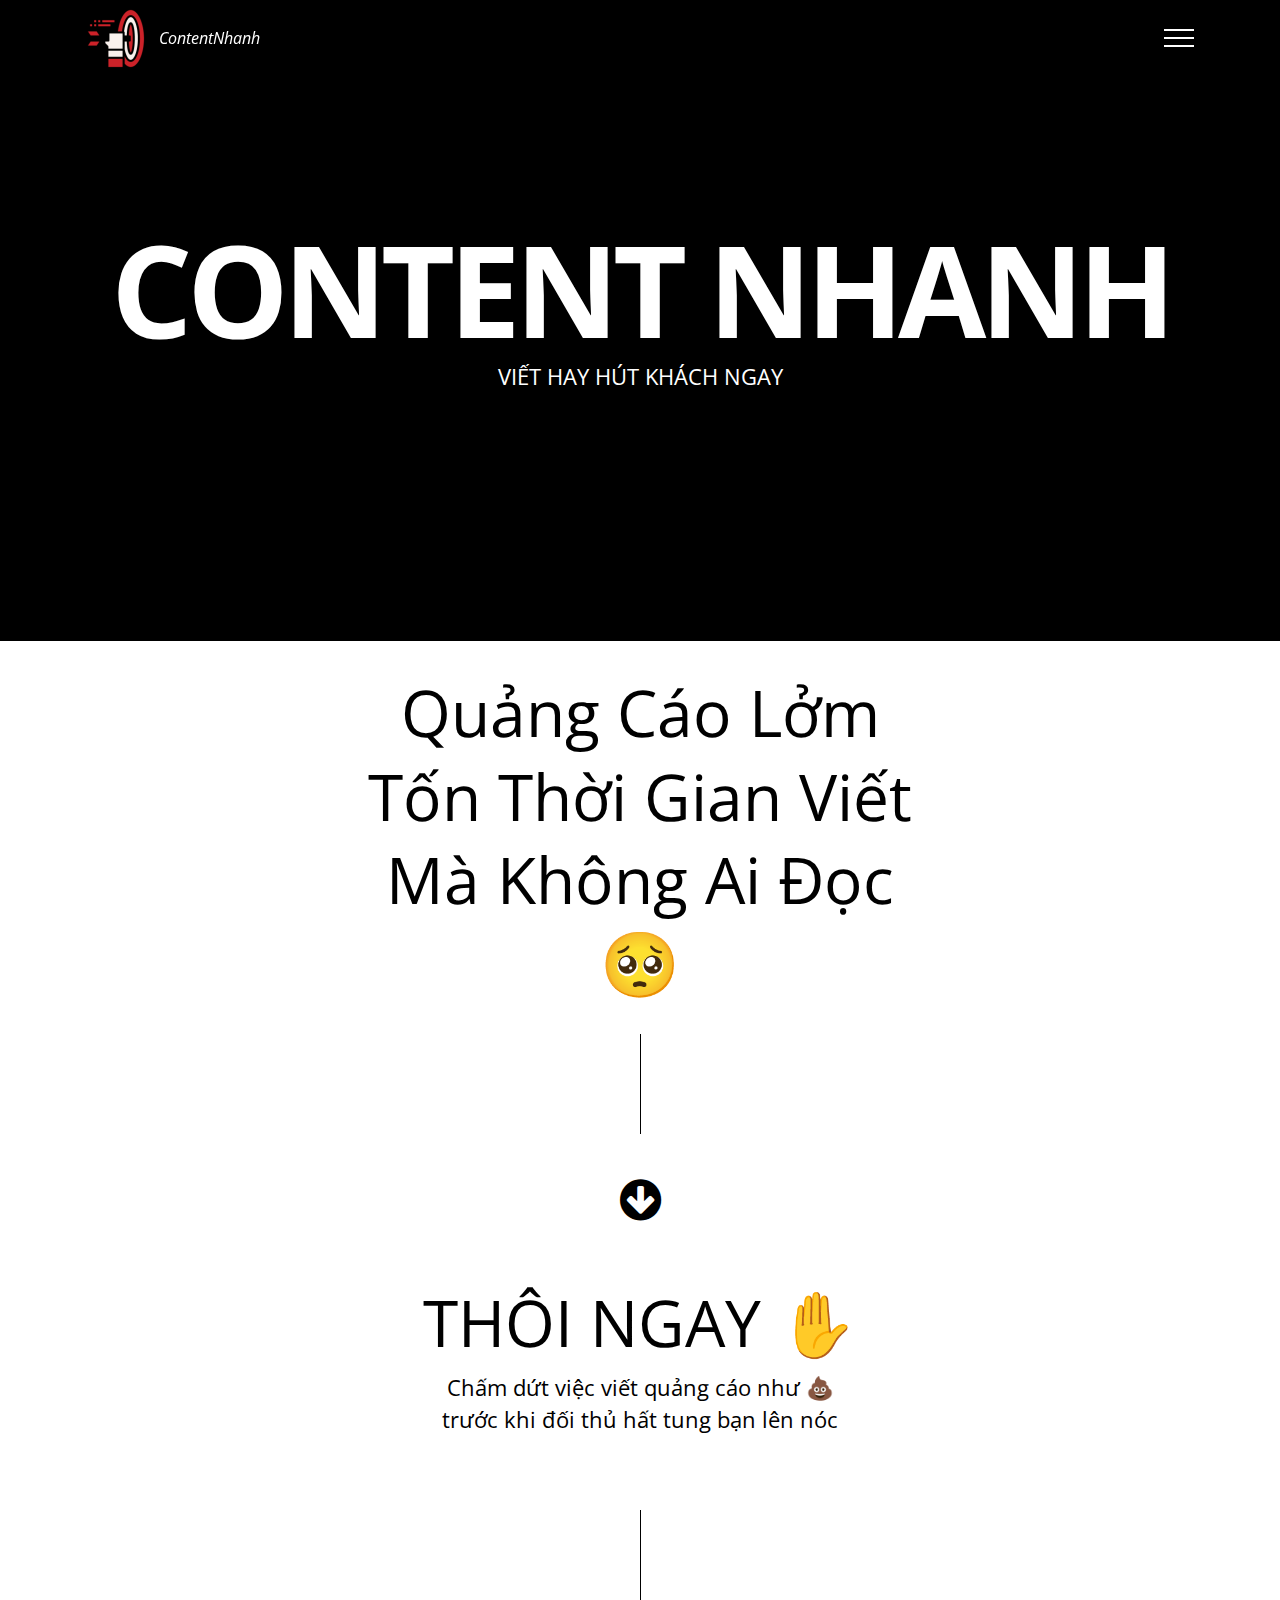
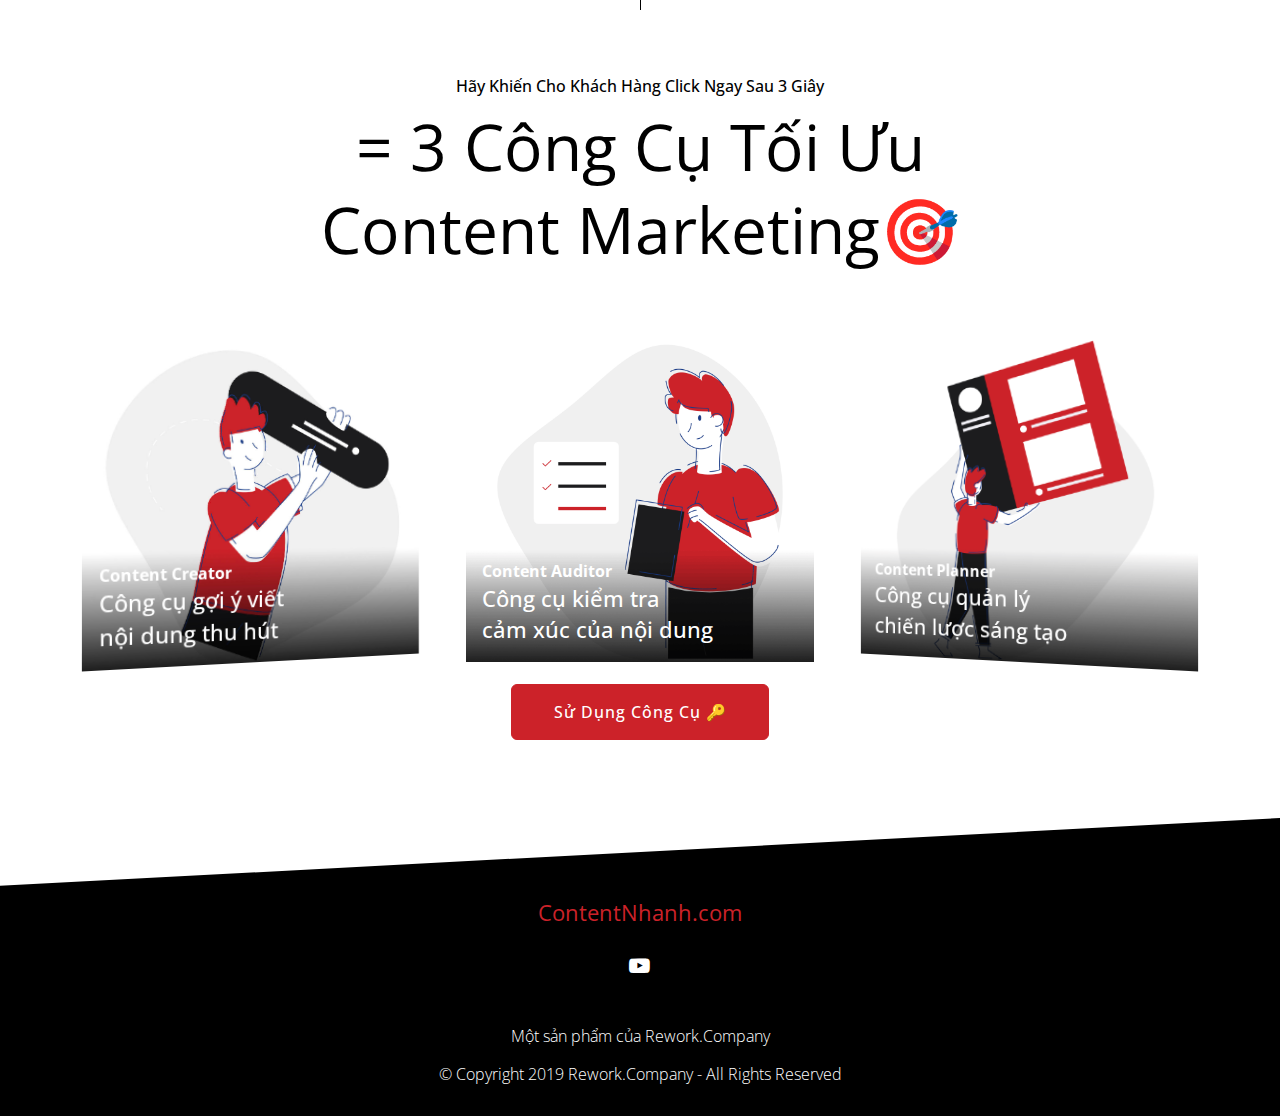
<file: index.html>
<!DOCTYPE html>
<html  >
<head>
  
  <meta charset="UTF-8">
  <meta http-equiv="X-UA-Compatible" content="IE=edge">
  
  <meta name="twitter:card" content="summary_large_image"/>
<meta name="twitter:image:src" content="assets/images/index-meta.jpg"/>
<meta property="og:image" content="assets/images/index-meta.jpg"/>
<meta name="twitter:title" content="Content Nhanh"/>
<meta name="viewport" content="width=device-width, initial-scale=1, minimum-scale=1">
  <link rel="shortcut icon" href="assets/images/icon-122x122.png" type="image/x-icon">
  <meta name="description" content="Content Nhanh - Viết Hay Hút Khách Ngay">
  
  <title>Content Nhanh</title>
  <link rel="stylesheet" href="assets/font-awesome/css/font-awesome.css">
  <link rel="stylesheet" href="assets/web/assets/mobirise-icons/mobirise-icons.css">
  <link rel="stylesheet" href="assets/web/assets/mobirise-icons2/mobirise2.css">
  <link rel="stylesheet" href="assets/tether/tether.min.css">
  <link rel="stylesheet" href="assets/bootstrap/css/bootstrap.min.css">
  <link rel="stylesheet" href="assets/bootstrap/css/bootstrap-grid.min.css">
  <link rel="stylesheet" href="assets/bootstrap/css/bootstrap-reboot.min.css">
  <link rel="stylesheet" href="assets/dropdown/css/style.css">
  <link rel="stylesheet" href="assets/socicon/css/styles.css">
  <link rel="stylesheet" href="assets/theme/css/style.css">
  <link rel="stylesheet" href="assets/formoid-css/recaptcha.css">
  <link rel="preload" as="style" href="assets/mobirise/css/mbr-additional.css"><link rel="stylesheet" href="assets/mobirise/css/mbr-additional.css" type="text/css">
  
  
  

</head>
<body>

<!-- Analytics -->
<!-- Global site tag (gtag.js) - Google Analytics -->
<script async src="https://www.googletagmanager.com/gtag/js?id=UA-155126754-2"></script>
<script>
  window.dataLayer = window.dataLayer || [];
  function gtag(){dataLayer.push(arguments);}
  gtag('js', new Date());

  gtag('config', 'UA-155126754-2');
</script>
<!-- /Analytics -->


  <section class="menu cid-rLi1pKczmJ" once="menu" id="menu1-2">

    


    <nav class="navbar navbar-dropdown navbar-fixed-top collapsed">

        <div class="container">
            <div class="navbar-brand">
                <span class="navbar-logo">
                    <a href="#">
                        <img src="assets/images/icon-122x122.png" alt="" title="" style="height: 3.8rem;">
                    </a>
                </span>
                <span class="navbar-caption-wrap"><a class="navbar-caption text-white display-4" href="#"><em style="font-weight: normal;">
                        ContentNhanh</em></a></span>
            </div>
            <button class="navbar-toggler" type="button" data-toggle="collapse" data-target="#navbarSupportedContent" aria-controls="navbarNavAltMarkup" aria-expanded="false" aria-label="Toggle navigation">
                <div class="hamburger">
                    <span></span>
                    <span></span>
                    <span></span>
                    <span></span>
                </div>
            </button>
            <div class="collapse navbar-collapse" id="navbarSupportedContent">
                <ul class="navbar-nav nav-dropdown" data-app-modern-menu="true"><li class="nav-item"><a class="nav-link link text-white display-4" href="index.html">
                            Trang Chủ</a></li><li class="nav-item"><a class="nav-link link text-white display-4" href="index.html#features4-7">Giải Pháp</a></li></ul>
                
                <div class="navbar-buttons mbr-section-btn"><a class="btn btn-sm btn-white-outline display-4" href="contact.html">
                        Liên Hệ</a></div>
            </div>
        </div>
    </nav>

</section>

<section class="cid-rLMDizM34M" id="header7-16">

    

    

    <div class="container-fluid align-center">
        <div class="row">
            <div class="mbr-white col-md-12 col-lg-12">

                <h1 class="mbr-section-title mbr-bold align-center mbr-fonts-style display-1">CONTENT NHANH</h1>
                <p class="mbr-text align-center mbr-bold pb-4 mbr-fonts-style display-5"><span style="font-weight: normal;">VIẾT HAY HÚT KHÁCH NGAY
                </span></p>

                

            </div>
        </div>
    </div>

</section>

<section class="info3 cid-rM2ENdv50e" id="info3-17">

    

    

    <div class="container align-center">
        <div class="row">
            <div class="mbr-black col-md-12 col-lg-12">
                <h3 class="mbr-section-subtitle mbr-bold align-center mbr-light mbr-fonts-style display-2"><span style="font-weight: normal;">Quảng Cáo Lởm
</span><div><span style="font-weight: normal;">Tốn Thời Gian Viết
</span></div><div><span style="font-weight: normal;">Mà Không Ai Đọc</span></div><div><span style="font-weight: normal;">🥺</span></div></h3>
                <span class="mbr-iconfont fa-arrow-circle-down fa"></span>

            </div>
        </div>
    </div>
</section>

<section class="cid-rLi3W8BRrq" id="info4-b">

    

    

    <div class="container-fluid align-center">
        <div class="row">
            <div class="mbr-black col-md-12 col-lg-12">

                <h1 class="mbr-section-title align-center mbr-bold mbr-fonts-style display-2"><span style="font-weight: normal;">THÔI NGAY ✋</span></h1>
                <p class="mbr-text align-center mbr-regular mbr-fonts-style display-5">Chấm dứt việc viết quảng cáo như 💩<br>trước khi đối thủ hất tung bạn lên nóc</p>

            </div>
        </div>
    </div>

</section>

<section class="features4 cid-rLi3owsc79" id="features4-7">

    

    
    <div class="container">
        <div class="row">

            <div class="mbr-white col-md-12 col-lg-12">
                <div class="title-align align-center">
                    <h3 class="mbr-section-subtitle mbr-semibold align-center mbr-light mbr-fonts-style display-4"><br><br>Hãy Khiến Cho Khách Hàng Click Ngay Sau 3 Giây</h3>
                </div>
                <h1 class="mbr-section-title align-center mbr-bold pb-5 mbr-fonts-style display-2"><span style="font-weight: normal;">= 3 Công Cụ Tối Ưu</span><span style="font-weight: normal;"><br></span><span style="font-weight: normal;">Content Marketing</span><span style="font-weight: normal;">🎯</span></h1>
            </div>


            <div class="card p-3 col-12 col-md-6 col-lg-4">
                <div class="card-wrapper card1">
                    <div class="card-box">
                        <h5 class="card-date align-left mbr-semibold mbr-white mbr-fonts-style display-4">
                            <strong>Content Creator</strong></h5>
                        <h4 class="card-title align-left mbr-semibold mbr-white mbr-fonts-style display-5">Công cụ gợi ý viết<br>nội dung thu hút</h4>


                    </div>

                </div>
            </div>

            <div class="card p-3 col-12 col-md-6 col-lg-4">
                <div class="card-wrapper card2">
                    <div class="card-box">
                        <h5 class="card-date align-left mbr-semibold mbr-white mbr-fonts-style display-4">
                            <strong>Content Auditor</strong></h5>
                        <h4 class="card-title align-left mbr-semibold mbr-white mbr-fonts-style display-5">
                            Công cụ kiểm tra<br>cảm xúc của nội dung</h4>


                    </div>

                </div>
            </div>

            <div class="card p-3 col-12 col-md-6 col-lg-4">
                <div class="card-wrapper card3">
                    <div class="card-box">
                        <h5 class="card-date align-left mbr-semibold mbr-white mbr-fonts-style display-4">
                            <strong>Content Planner</strong></h5>
                        <h4 class="card-title align-left mbr-semibold mbr-white mbr-fonts-style display-5">Công cụ quản lý<br>chiến lược sáng tạo</h4>

                    </div>

                </div>
            </div>



        </div>
    </div>
</section>

<section class="cid-rLMbhKCtb6" id="title01-13">

    

    

    <div class="container align-center">
        <div class="row justify-content-md-start justify-content-md-center">
            <div class="mbr-white col-sm-12 col-md-10 col-lg-7">
                
                
                
                <div class="align-center mbr-section-btn"><a class="btn btn-md btn-primary display-4" href="popup:#mbr-popup-11" data-toggle="modal" data-target="#mbr-popup-11">Sử Dụng Công Cụ 🔑</a></div>
            </div>
        </div>
    </div>
</section>

<section once="footers" class="cid-rLi8l8MANE" id="footer2-g">

    

    


    <svg xmlns="http://www.w3.org/2000/svg" width="1920" height="150" style="">
        <rect id="backgroundrect" width="100%" height="100%" x="0" y="0" fill="transparent" stroke="none" class="" style="">
        </rect>
        <g class="currentLayer" style="">
            <rect fill="#4a90d6" stroke="none" stroke-width="2" stroke-linejoin="round" stroke-dashoffset="" fill-rule="nonzero" id="svg_3" x="-96.91189303632186" y="-155.65491664015033" width="2092.0544736385345" height="244.0790557861328" style="color: rgb(0, 0, 0);" class="" transform="rotate(-3.0301618576049805 949.1153564453126,-33.61538314819269) "></rect>
        </g>
    </svg>



    <div class="container">
        <div class="media-container-row align-center mbr-white">
            <div class="row title-row">

                <h1 class="mbr-section-title align-center mbr-bold pb-1 mbr-fonts-style display-5">
                    <a href="index.html">ContentNhanh.com</a></h1>

            </div>

            <div class="row social-row">
                <div class="social-list align-right pb-2">
                    
                    
                    
                    
                    
                    
                <div class="soc-item">
                        <a href="https://www.youtube.com/channel/UCgSqLOmA_vM_Q6yjJEKToVw" target="_blank">
                            <span class="mbr-iconfont mbr-iconfont-social fa-youtube-play fa"></span>
                        </a>
                    </div></div>
            </div>
            <div class="row row-links">
                <ul class="foot-menu">
                    
                    
                    
                    

                <li class="foot-menu-item mbr-fonts-style display-4">Một sản phẩm của Rework.Company</li></ul>
            </div>

            <div class="row row-copirayt">
                <p class="mbr-text mb-0 mbr-fonts-style mbr-white align-center display-4">
                    © Copyright 2019 Rework.Company - All Rights Reserved
                </p>
            </div>
        </div>
    </div>
</section>

<div class="modal mbr-popup cid-rLM7hdsiFf fade" tabindex="-1" role="dialog" data-overlay-color="#000000" data-overlay-opacity="0.8" id="mbr-popup-11" aria-hidden="true">
        <div class="modal-dialog modal-dialog-centered" role="document">
            <div class="modal-content">
                <div class="modal-header pb-0">
                    <h5 class="modal-title mbr-fonts-style display-5"><strong>Thông Báo</strong></h5>
                    <button type="button" class="close" data-dismiss="modal" aria-label="Close">
                        <svg version="1.1" xmlns="http://www.w3.org/2000/svg" width="24" height="24" viewBox="0 0 32 32" fill="currentColor">
                            <path d="M31.797 0.191c-0.264-0.256-0.686-0.25-0.942 0.015l-13.328 13.326c-0.598 0.581 0.342 1.543 0.942 0.942l13.328-13.326c0.27-0.262 0.27-0.695 0-0.957zM14.472 17.515c-0.264-0.256-0.686-0.25-0.942 0.015l-13.328 13.326c-0.613 0.595 0.34 1.562 0.942 0.942l13.328-13.326c0.27-0.262 0.27-0.695 0-0.957zM1.144 0.205c-0.584-0.587-1.544 0.336-0.942 0.942l30.654 30.651c0.613 0.625 1.563-0.325 0.942-0.942z"></path>
                        </svg>
                    </button>
                </div>

                <div class="modal-body">
                    <p class="mbr-text mbr-fonts-style display-7">Hiện tại chúng tôi đã hoàn thiện 97%<br>Bạn có thể Đăng Ký Email sớm để<br>nhận thông báo ngay khi sẵn sàng</p>

                    <div>
                        
                            

                            <div class="form-wrapper" data-form-type="formoid">
                                <form action="https://mobirise.com/" method="POST" class="mbr-form form-with-styler" data-form-title="Mobirise Form"><input type="hidden" name="email" data-form-email="true" value="6MyMokf035bwrgmXbPNa8ULRq0J/gOVCs1iV/Q/H5RYUY6b35qRTmzlTFDV8X8SdmEsNcXW3F1WVy18lxHKL/4QMkmcaj3HEdUalIZAf9ctBpm2EsxsRTuLc4Z2v+uME.BFiGdSzyDFWDmtVJ4m7wQheXFXixFh0tOU7z/0CxDLplGydgGbv1npKVnPnRNwY6HuxNc9eYBXaq5Z8F86svLav75agimc2dDZcy8ecBBCw8XQa9SSrF3HjRilRofoZG">
                                    <div class="container">
                                        <div class="row">
                                            <div hidden="hidden" data-form-alert="" class="alert alert-success col-12">Cảm ơn bạn đã đăng ký 😊 Chúng tôi sẽ liên hệ qua Email ngay khi sản phẩm sẵn sàng 🎁</div>
                                            <div hidden="hidden" data-form-alert-danger="" class="alert alert-danger col-12"></div>
                                        </div>
                                        <div class="row form-content">
                                            
                                            
                                            <div class="form-group col" data-for="email">
                                                <input type="email" name="email" placeholder="Email của bạn..." data-form-field="Email" required="required" class="form-control display-7" id="email-mbr-popup-11">
                                            </div>
                                            <div class="col-md-auto input-group-btn"><button type="submit" class="btn btn-primary display-4">Đăng Ký</button></div>
                                        </div>
                                    </div>
                                </form>
                            </div>
                        </div>
                    </div>

                    
                </div>
            </div>
        </div>


  <script src="assets/web/assets/jquery/jquery.min.js"></script>
  <script src="assets/popper/popper.min.js"></script>
  <script src="assets/tether/tether.min.js"></script>
  <script src="assets/bootstrap/js/bootstrap.min.js"></script>
  <script src="assets/touchswipe/jquery.touch-swipe.min.js"></script>
  <script src="assets/popup-plugin/script.js"></script>
  <script src="assets/popup-overlay-plugin/script.js"></script>
  <script src="assets/smoothscroll/smooth-scroll.js"></script>
  <script src="assets/dropdown/js/nav-dropdown.js"></script>
  <script src="assets/dropdown/js/navbar-dropdown.js"></script>
  <script src="assets/theme/js/script.js"></script>
  <script src="assets/formoid/formoid.min.js"></script>
  
  

</body>
</html>
</file>
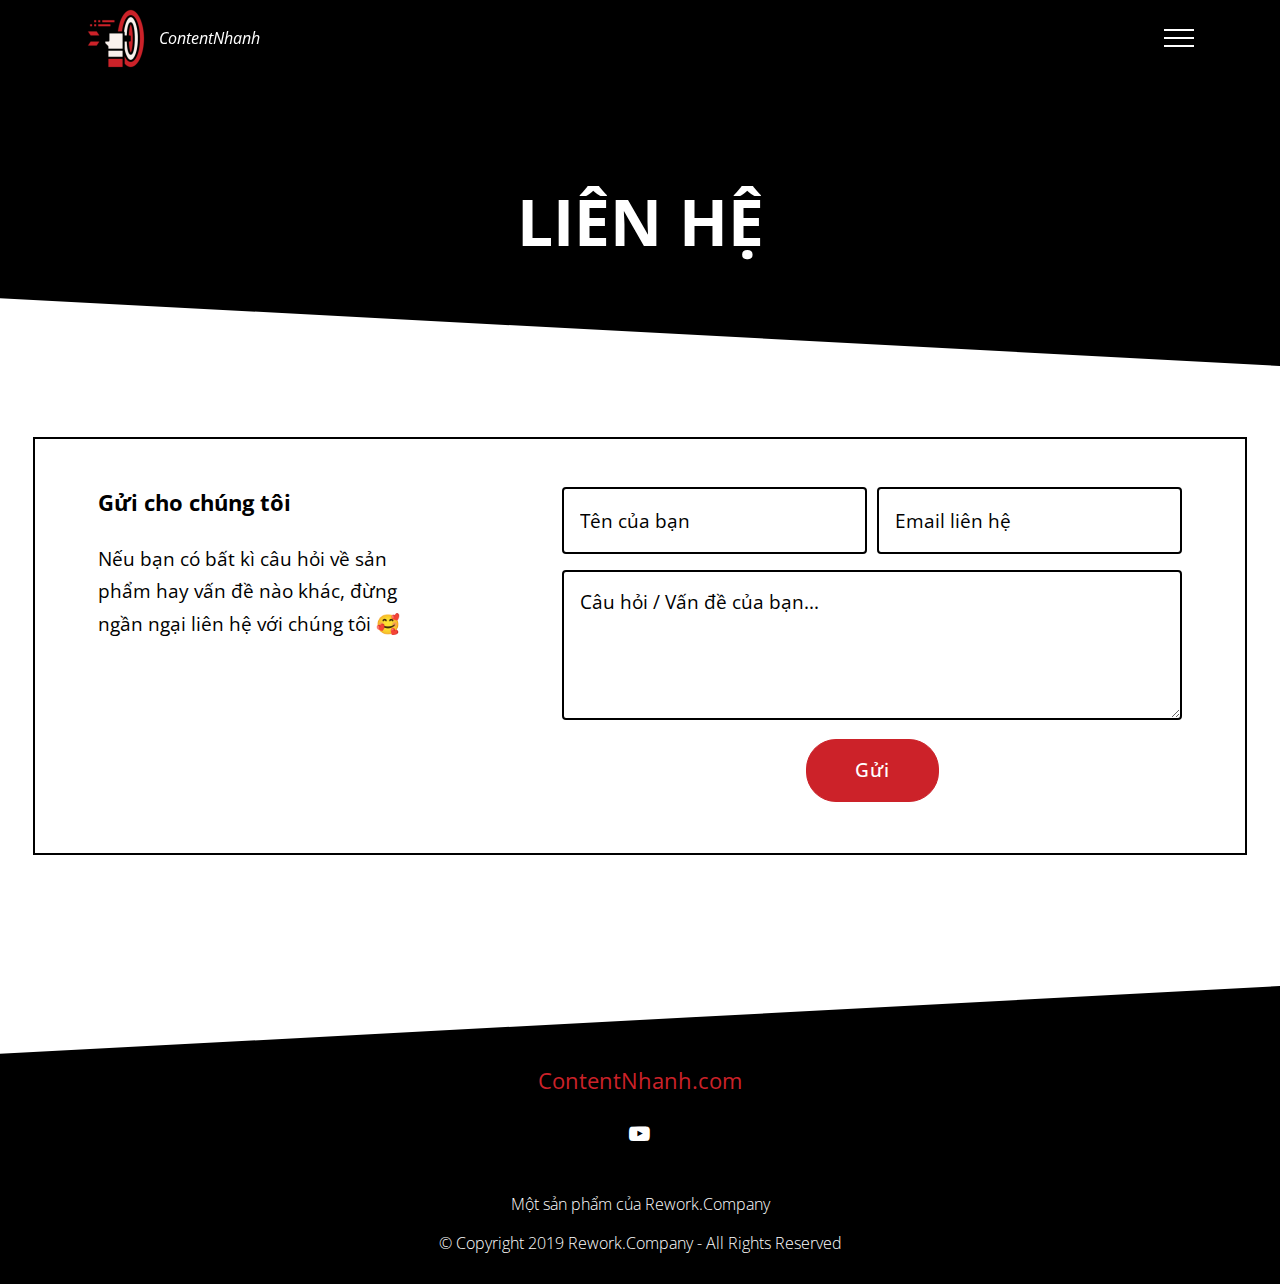
<file: contact.html>
<!DOCTYPE html>
<html  >
<head>
  
  <meta charset="UTF-8">
  <meta http-equiv="X-UA-Compatible" content="IE=edge">
  
  <meta name="twitter:card" content="summary_large_image"/>
<meta name="twitter:image:src" content="assets/images/contact-meta.jpg"/>
<meta property="og:image" content="assets/images/contact-meta.jpg"/>
<meta name="twitter:title" content="Liên Hệ"/>
<meta name="viewport" content="width=device-width, initial-scale=1, minimum-scale=1">
  <link rel="shortcut icon" href="assets/images/icon-122x122.png" type="image/x-icon">
  <meta name="description" content="Content Nhanh - Viết Hay Hút Khách Ngay
👉Liên hệ chúng tôi">
  
  <title>Liên Hệ</title>
  <link rel="stylesheet" href="assets/font-awesome/css/font-awesome.css">
  <link rel="stylesheet" href="assets/web/assets/mobirise-icons/mobirise-icons.css">
  <link rel="stylesheet" href="assets/web/assets/mobirise-icons2/mobirise2.css">
  <link rel="stylesheet" href="assets/tether/tether.min.css">
  <link rel="stylesheet" href="assets/bootstrap/css/bootstrap.min.css">
  <link rel="stylesheet" href="assets/bootstrap/css/bootstrap-grid.min.css">
  <link rel="stylesheet" href="assets/bootstrap/css/bootstrap-reboot.min.css">
  <link rel="stylesheet" href="assets/formstyler/jquery.formstyler.css">
  <link rel="stylesheet" href="assets/formstyler/jquery.formstyler.theme.css">
  <link rel="stylesheet" href="assets/datepicker/jquery.datetimepicker.min.css">
  <link rel="stylesheet" href="assets/dropdown/css/style.css">
  <link rel="stylesheet" href="assets/socicon/css/styles.css">
  <link rel="stylesheet" href="assets/theme/css/style.css">
  <link rel="stylesheet" href="assets/formoid-css/recaptcha.css">
  <link rel="preload" as="style" href="assets/mobirise/css/mbr-additional.css"><link rel="stylesheet" href="assets/mobirise/css/mbr-additional.css" type="text/css">
  
  
  

</head>
<body>

<!-- Analytics -->
<!-- Global site tag (gtag.js) - Google Analytics -->
<script async src="https://www.googletagmanager.com/gtag/js?id=UA-155126754-2"></script>
<script>
  window.dataLayer = window.dataLayer || [];
  function gtag(){dataLayer.push(arguments);}
  gtag('js', new Date());

  gtag('config', 'UA-155126754-2');
</script>
<!-- /Analytics -->


  <section class="menu cid-rLi1pKczmJ" once="menu" id="menu1-s">

    


    <nav class="navbar navbar-dropdown navbar-fixed-top collapsed">

        <div class="container">
            <div class="navbar-brand">
                <span class="navbar-logo">
                    <a href="#">
                        <img src="assets/images/icon-122x122.png" alt="" title="" style="height: 3.8rem;">
                    </a>
                </span>
                <span class="navbar-caption-wrap"><a class="navbar-caption text-white display-4" href="#"><em style="font-weight: normal;">
                        ContentNhanh</em></a></span>
            </div>
            <button class="navbar-toggler" type="button" data-toggle="collapse" data-target="#navbarSupportedContent" aria-controls="navbarNavAltMarkup" aria-expanded="false" aria-label="Toggle navigation">
                <div class="hamburger">
                    <span></span>
                    <span></span>
                    <span></span>
                    <span></span>
                </div>
            </button>
            <div class="collapse navbar-collapse" id="navbarSupportedContent">
                <ul class="navbar-nav nav-dropdown" data-app-modern-menu="true"><li class="nav-item"><a class="nav-link link text-white display-4" href="index.html">
                            Trang Chủ</a></li><li class="nav-item"><a class="nav-link link text-white display-4" href="index.html#features4-7">Giải Pháp</a></li></ul>
                
                <div class="navbar-buttons mbr-section-btn"><a class="btn btn-sm btn-white-outline display-4" href="contact.html">
                        Liên Hệ</a></div>
            </div>
        </div>
    </nav>

</section>

<section class="headers8 cid-rLM1txpLR3" id="header8-z">

    

    


    <svg xmlns="http://www.w3.org/2000/svg" width="1920" height="150" style="">
        <rect id="backgroundrect" width="100%" height="100%" x="0" y="0" fill="transparent" stroke="none" class="" style="">
        </rect>
        <g class="currentLayer" style="">
            <rect fill="#4a90d6" stroke="none" stroke-width="2" stroke-linejoin="round" stroke-dashoffset="" fill-rule="nonzero" id="svg_3" x="-96.91189303632186" y="-155.65491664015033" width="2092.0544736385345" height="244.0790557861328" style="color: rgb(0, 0, 0);" class="" transform="rotate(-3.0301618576049805 949.1153564453126,-33.61538314819269) "></rect>
        </g>
    </svg>


    <div class="container align-center">
        <div class="row">
            <div class="mbr-white col-md-12 col-lg-12">
                
                <h1 class="mbr-section-title mbr-bold pb-3 mbr-fonts-style display-2">LIÊN HỆ</h1>
                

            </div>
        </div>
    </div>
</section>

<section class="form cid-rLM1kJu2jf" id="form2-x">
    
    
    <div class="container">

        <div class="row">
            <div class="mbr-black col-md-12 col-lg-12">
                <div class="title-align align-center">
                    
                </div>
                
            </div>
        </div>

        <div class="row row2">








            <div class="col-md-12 align-left mbr-white col-lg-4">
                <h2 class="mbr-bold pb-3 mbr-fonts-style display-5">Gửi cho chúng tôi</h2>
                <p class="mbr-text mbr-fonts-style display-7">Nếu bạn có bất kì câu hỏi về sản phẩm hay vấn đề nào khác, đừng ngần ngại liên hệ với chúng tôi&nbsp;🥰</p>

            </div>


            <div class="col-lg-7 col-md-12 my-auto mbr-form" data-form-type="formoid">
                <!--Formbuilder Form-->
                <form action="https://mobirise.com/" method="POST" class="mbr-form form-with-styler" data-form-title="Form Name"><input type="hidden" name="email" data-form-email="true" value="CvYDOyoSmuHpJwJZExwrOVZpAzdy6fH3XYRDdkzXuT5cJ+JJgc2VmpCQHYFkx8ALF8t2qc301XicjBFq3ITGxLWNyAh1qhD38uOyXKA5kjCSuGAx2wFjvBDwMxP13sAf.asZP3JGl98FVgAlr11+w4jbHLEZfs/xmNzO0LquWRmrQKLAXcT9MRW+XXijfghefWirADduALMkW86vWROpGRithj7NHz2c5OFcxQBQ4C2AKR5pnFcQoU4ixHb3Mzopb">
                    <div class="form-row">
                        <div hidden="hidden" data-form-alert="" class="alert alert-success col-12">Cảm ơn bạn đã đăng ký 😊 Chúng tôi sẽ liên hệ qua Email ngay khi sản phẩm sẵn sàng 🎁</div>
                        <div hidden="hidden" data-form-alert-danger="" class="alert alert-danger col-12">Oops...! some
                            problem!</div>
                    </div>
                    <div class="dragArea form-row">
                        <div class="col-lg-6 col-md-12 col-sm-12 form-group" data-for="name">
                            <input type="text" name="name" placeholder="Tên của bạn" data-form-field="name" class="form-control display-7" value="" id="name-form2-x">
                        </div>
                        <div class="col-lg-6 col-md-12 col-sm-12 form-group" data-for="email">
                            <input type="email" name="email" placeholder="Email liên hệ" data-form-field="email" class="form-control display-7" value="" id="email-form2-x">
                        </div>
                        <div data-for="textarea" class="col-lg-12 col-md-12 col-sm-12 form-group">
                            <textarea name="textarea" placeholder="Câu hỏi / Vấn đề của bạn..." data-form-field="textarea" class="form-control display-7" id="textarea-form2-x"></textarea>
                        </div>
                        <div class="col-lg-12 align-center col-md-12 col-sm-12"><button type="submit" class="btn btn-primary display-7">Gửi</button></div>
                    </div>
                </form>
                <!--Formbuilder Form-->
            </div>
        </div>
    </div>
</section>

<section once="footers" class="cid-rLi8l8MANE" id="footer2-t">

    

    


    <svg xmlns="http://www.w3.org/2000/svg" width="1920" height="150" style="">
        <rect id="backgroundrect" width="100%" height="100%" x="0" y="0" fill="transparent" stroke="none" class="" style="">
        </rect>
        <g class="currentLayer" style="">
            <rect fill="#4a90d6" stroke="none" stroke-width="2" stroke-linejoin="round" stroke-dashoffset="" fill-rule="nonzero" id="svg_3" x="-96.91189303632186" y="-155.65491664015033" width="2092.0544736385345" height="244.0790557861328" style="color: rgb(0, 0, 0);" class="" transform="rotate(-3.0301618576049805 949.1153564453126,-33.61538314819269) "></rect>
        </g>
    </svg>



    <div class="container">
        <div class="media-container-row align-center mbr-white">
            <div class="row title-row">

                <h1 class="mbr-section-title align-center mbr-bold pb-1 mbr-fonts-style display-5">
                    <a href="index.html">ContentNhanh.com</a></h1>

            </div>

            <div class="row social-row">
                <div class="social-list align-right pb-2">
                    
                    
                    
                    
                    
                    
                <div class="soc-item">
                        <a href="https://www.youtube.com/channel/UCgSqLOmA_vM_Q6yjJEKToVw" target="_blank">
                            <span class="mbr-iconfont mbr-iconfont-social fa-youtube-play fa"></span>
                        </a>
                    </div></div>
            </div>
            <div class="row row-links">
                <ul class="foot-menu">
                    
                    
                    
                    

                <li class="foot-menu-item mbr-fonts-style display-4">Một sản phẩm của Rework.Company</li></ul>
            </div>

            <div class="row row-copirayt">
                <p class="mbr-text mb-0 mbr-fonts-style mbr-white align-center display-4">
                    © Copyright 2019 Rework.Company - All Rights Reserved
                </p>
            </div>
        </div>
    </div>
</section>


  <script src="assets/web/assets/jquery/jquery.min.js"></script>
  <script src="assets/popper/popper.min.js"></script>
  <script src="assets/tether/tether.min.js"></script>
  <script src="assets/bootstrap/js/bootstrap.min.js"></script>
  <script src="assets/touchswipe/jquery.touch-swipe.min.js"></script>
  <script src="assets/formstyler/jquery.formstyler.js"></script>
  <script src="assets/formstyler/jquery.formstyler.min.js"></script>
  <script src="assets/datepicker/jquery.datetimepicker.full.js"></script>
  <script src="assets/smoothscroll/smooth-scroll.js"></script>
  <script src="assets/dropdown/js/nav-dropdown.js"></script>
  <script src="assets/dropdown/js/navbar-dropdown.js"></script>
  <script src="assets/theme/js/script.js"></script>
  <script src="assets/formoid/formoid.min.js"></script>
  
  

</body>
</html>
</file>
<file: assets/web/assets/mobirise-icons/mobirise-icons.css>
@font-face {
  font-family: 'MobiriseIcons';
  src:  url('mobirise-icons.eot?spat4u');
  src:  url('mobirise-icons.eot?spat4u#iefix') format('embedded-opentype'),
    url('mobirise-icons.ttf?spat4u') format('truetype'),
    url('mobirise-icons.woff?spat4u') format('woff'),
    url('mobirise-icons.svg?spat4u#MobiriseIcons') format('svg');
  font-weight: normal;
  font-style: normal;
  font-display: swap;
}

[class^="mbri-"], [class*=" mbri-"] {
  /* use !important to prevent issues with browser extensions that change fonts */
  font-family: MobiriseIcons !important;
  speak: none;
  font-style: normal;
  font-weight: normal;
  font-variant: normal;
  text-transform: none;
  line-height: 1;

  /* Better Font Rendering =========== */
  -webkit-font-smoothing: antialiased;
  -moz-osx-font-smoothing: grayscale;
}

.mbri-add-submenu:before {
  content: "\e900";
}
.mbri-alert:before {
  content: "\e901";
}
.mbri-align-center:before {
  content: "\e902";
}
.mbri-align-justify:before {
  content: "\e903";
}
.mbri-align-left:before {
  content: "\e904";
}
.mbri-align-right:before {
  content: "\e905";
}
.mbri-android:before {
  content: "\e906";
}
.mbri-apple:before {
  content: "\e907";
}
.mbri-arrow-down:before {
  content: "\e908";
}
.mbri-arrow-next:before {
  content: "\e909";
}
.mbri-arrow-prev:before {
  content: "\e90a";
}
.mbri-arrow-up:before {
  content: "\e90b";
}
.mbri-bold:before {
  content: "\e90c";
}
.mbri-bookmark:before {
  content: "\e90d";
}
.mbri-bootstrap:before {
  content: "\e90e";
}
.mbri-briefcase:before {
  content: "\e90f";
}
.mbri-browse:before {
  content: "\e910";
}
.mbri-bulleted-list:before {
  content: "\e911";
}
.mbri-calendar:before {
  content: "\e912";
}
.mbri-camera:before {
  content: "\e913";
}
.mbri-cart-add:before {
  content: "\e914";
}
.mbri-cart-full:before {
  content: "\e915";
}
.mbri-cash:before {
  content: "\e916";
}
.mbri-change-style:before {
  content: "\e917";
}
.mbri-chat:before {
  content: "\e918";
}
.mbri-clock:before {
  content: "\e919";
}
.mbri-close:before {
  content: "\e91a";
}
.mbri-cloud:before {
  content: "\e91b";
}
.mbri-code:before {
  content: "\e91c";
}
.mbri-contact-form:before {
  content: "\e91d";
}
.mbri-credit-card:before {
  content: "\e91e";
}
.mbri-cursor-click:before {
  content: "\e91f";
}
.mbri-cust-feedback:before {
  content: "\e920";
}
.mbri-database:before {
  content: "\e921";
}
.mbri-delivery:before {
  content: "\e922";
}
.mbri-desktop:before {
  content: "\e923";
}
.mbri-devices:before {
  content: "\e924";
}
.mbri-down:before {
  content: "\e925";
}
.mbri-download:before {
  content: "\e989";
}
.mbri-drag-n-drop:before {
  content: "\e927";
}
.mbri-drag-n-drop2:before {
  content: "\e928";
}
.mbri-edit:before {
  content: "\e929";
}
.mbri-edit2:before {
  content: "\e92a";
}
.mbri-error:before {
  content: "\e92b";
}
.mbri-extension:before {
  content: "\e92c";
}
.mbri-features:before {
  content: "\e92d";
}
.mbri-file:before {
  content: "\e92e";
}
.mbri-flag:before {
  content: "\e92f";
}
.mbri-folder:before {
  content: "\e930";
}
.mbri-gift:before {
  content: "\e931";
}
.mbri-github:before {
  content: "\e932";
}
.mbri-globe:before {
  content: "\e933";
}
.mbri-globe-2:before {
  content: "\e934";
}
.mbri-growing-chart:before {
  content: "\e935";
}
.mbri-hearth:before {
  content: "\e936";
}
.mbri-help:before {
  content: "\e937";
}
.mbri-home:before {
  content: "\e938";
}
.mbri-hot-cup:before {
  content: "\e939";
}
.mbri-idea:before {
  content: "\e93a";
}
.mbri-image-gallery:before {
  content: "\e93b";
}
.mbri-image-slider:before {
  content: "\e93c";
}
.mbri-info:before {
  content: "\e93d";
}
.mbri-italic:before {
  content: "\e93e";
}
.mbri-key:before {
  content: "\e93f";
}
.mbri-laptop:before {
  content: "\e940";
}
.mbri-layers:before {
  content: "\e941";
}
.mbri-left-right:before {
  content: "\e942";
}
.mbri-left:before {
  content: "\e943";
}
.mbri-letter:before {
  content: "\e944";
}
.mbri-like:before {
  content: "\e945";
}
.mbri-link:before {
  content: "\e946";
}
.mbri-lock:before {
  content: "\e947";
}
.mbri-login:before {
  content: "\e948";
}
.mbri-logout:before {
  content: "\e949";
}
.mbri-magic-stick:before {
  content: "\e94a";
}
.mbri-map-pin:before {
  content: "\e94b";
}
.mbri-menu:before {
  content: "\e94c";
}
.mbri-mobile:before {
  content: "\e94d";
}
.mbri-mobile2:before {
  content: "\e94e";
}
.mbri-mobirise:before {
  content: "\e94f";
}
.mbri-more-horizontal:before {
  content: "\e950";
}
.mbri-more-vertical:before {
  content: "\e951";
}
.mbri-music:before {
  content: "\e952";
}
.mbri-new-file:before {
  content: "\e953";
}
.mbri-numbered-list:before {
  content: "\e954";
}
.mbri-opened-folder:before {
  content: "\e955";
}
.mbri-pages:before {
  content: "\e956";
}
.mbri-paper-plane:before {
  content: "\e957";
}
.mbri-paperclip:before {
  content: "\e958";
}
.mbri-photo:before {
  content: "\e959";
}
.mbri-photos:before {
  content: "\e95a";
}
.mbri-pin:before {
  content: "\e95b";
}
.mbri-play:before {
  content: "\e95c";
}
.mbri-plus:before {
  content: "\e95d";
}
.mbri-preview:before {
  content: "\e95e";
}
.mbri-print:before {
  content: "\e95f";
}
.mbri-protect:before {
  content: "\e960";
}
.mbri-question:before {
  content: "\e961";
}
.mbri-quote-left:before {
  content: "\e962";
}
.mbri-quote-right:before {
  content: "\e963";
}
.mbri-refresh:before {
  content: "\e964";
}
.mbri-responsive:before {
  content: "\e965";
}
.mbri-right:before {
  content: "\e966";
}
.mbri-rocket:before {
  content: "\e967";
}
.mbri-sad-face:before {
  content: "\e968";
}
.mbri-sale:before {
  content: "\e969";
}
.mbri-save:before {
  content: "\e96a";
}
.mbri-search:before {
  content: "\e96b";
}
.mbri-setting:before {
  content: "\e96c";
}
.mbri-setting2:before {
  content: "\e96d";
}
.mbri-setting3:before {
  content: "\e96e";
}
.mbri-share:before {
  content: "\e96f";
}
.mbri-shopping-bag:before {
  content: "\e970";
}
.mbri-shopping-basket:before {
  content: "\e971";
}
.mbri-shopping-cart:before {
  content: "\e972";
}
.mbri-sites:before {
  content: "\e973";
}
.mbri-smile-face:before {
  content: "\e974";
}
.mbri-speed:before {
  content: "\e975";
}
.mbri-star:before {
  content: "\e976";
}
.mbri-success:before {
  content: "\e977";
}
.mbri-sun:before {
  content: "\e978";
}
.mbri-sun2:before {
  content: "\e979";
}
.mbri-tablet:before {
  content: "\e97a";
}
.mbri-tablet-vertical:before {
  content: "\e97b";
}
.mbri-target:before {
  content: "\e97c";
}
.mbri-timer:before {
  content: "\e97d";
}
.mbri-to-ftp:before {
  content: "\e97e";
}
.mbri-to-local-drive:before {
  content: "\e97f";
}
.mbri-touch-swipe:before {
  content: "\e980";
}
.mbri-touch:before {
  content: "\e981";
}
.mbri-trash:before {
  content: "\e982";
}
.mbri-underline:before {
  content: "\e983";
}
.mbri-unlink:before {
  content: "\e984";
}
.mbri-unlock:before {
  content: "\e985";
}
.mbri-up-down:before {
  content: "\e986";
}
.mbri-up:before {
  content: "\e987";
}
.mbri-update:before {
  content: "\e988";
}
.mbri-upload:before {
 content: "\e926"; 
}
.mbri-user:before {
  content: "\e98a";
}
.mbri-user2:before {
  content: "\e98b";
}
.mbri-users:before {
  content: "\e98c";
}
.mbri-video:before {
  content: "\e98d";
}
.mbri-video-play:before {
  content: "\e98e";
}
.mbri-watch:before {
  content: "\e98f";
}
.mbri-website-theme:before {
  content: "\e990";
}
.mbri-wifi:before {
  content: "\e991";
}
.mbri-windows:before {
  content: "\e992";
}
.mbri-zoom-out:before {
  content: "\e993";
}
.mbri-redo:before {
  content: "\e994";
}
.mbri-undo:before {
  content: "\e995";
}
</file>
<file: assets/web/assets/mobirise-icons2/mobirise2.css>
@font-face {
  font-family: 'Moririse2';
  font-display: swap;
  src:  url('mobirise2.eot?f2bix4');
  src:  url('mobirise2.eot?f2bix4#iefix') format('embedded-opentype'),
    url('mobirise2.ttf?f2bix4') format('truetype'),
    url('mobirise2.woff?f2bix4') format('woff'),
    url('mobirise2.svg?f2bix4#mobirise2') format('svg');
  font-weight: normal;
  font-style: normal;
}

[class^="mobi-"], [class*=" mobi-"] {
  /* use !important to prevent issues with browser extensions that change fonts */
  font-family: 'Moririse2' !important;
  speak: none;
  font-style: normal;
  font-weight: normal;
  font-variant: normal;
  text-transform: none;
  line-height: 1;

  /* Better Font Rendering =========== */
  -webkit-font-smoothing: antialiased;
  -moz-osx-font-smoothing: grayscale;
}

.mobi-mbri-add-submenu:before {
  content: "\e900";
}
.mobi-mbri-alert:before {
  content: "\e901";
}
.mobi-mbri-align-center:before {
  content: "\e902";
}
.mobi-mbri-align-justify:before {
  content: "\e903";
}
.mobi-mbri-align-left:before {
  content: "\e904";
}
.mobi-mbri-align-right:before {
  content: "\e905";
}
.mobi-mbri-android:before {
  content: "\e906";
}
.mobi-mbri-apple:before {
  content: "\e907";
}
.mobi-mbri-arrow-down:before {
  content: "\e908";
}
.mobi-mbri-arrow-next:before {
  content: "\e909";
}
.mobi-mbri-arrow-prev:before {
  content: "\e90a";
}
.mobi-mbri-arrow-up:before {
  content: "\e90b";
}
.mobi-mbri-bold:before {
  content: "\e90c";
}
.mobi-mbri-bookmark:before {
  content: "\e90d";
}
.mobi-mbri-bootstrap:before {
  content: "\e90e";
}
.mobi-mbri-briefcase:before {
  content: "\e90f";
}
.mobi-mbri-browse:before {
  content: "\e910";
}
.mobi-mbri-bulleted-list:before {
  content: "\e911";
}
.mobi-mbri-calendar:before {
  content: "\e912";
}
.mobi-mbri-camera:before {
  content: "\e913";
}
.mobi-mbri-cart-add:before {
  content: "\e914";
}
.mobi-mbri-cart-full:before {
  content: "\e915";
}
.mobi-mbri-cash:before {
  content: "\e916";
}
.mobi-mbri-change-style:before {
  content: "\e917";
}
.mobi-mbri-chat:before {
  content: "\e918";
}
.mobi-mbri-clock:before {
  content: "\e919";
}
.mobi-mbri-close:before {
  content: "\e91a";
}
.mobi-mbri-cloud:before {
  content: "\e91b";
}
.mobi-mbri-code:before {
  content: "\e91c";
}
.mobi-mbri-contact-form:before {
  content: "\e91d";
}
.mobi-mbri-credit-card:before {
  content: "\e91e";
}
.mobi-mbri-cursor-click:before {
  content: "\e91f";
}
.mobi-mbri-cust-feedback:before {
  content: "\e920";
}
.mobi-mbri-database:before {
  content: "\e921";
}
.mobi-mbri-delivery:before {
  content: "\e922";
}
.mobi-mbri-desktop:before {
  content: "\e923";
}
.mobi-mbri-devices:before {
  content: "\e924";
}
.mobi-mbri-down:before {
  content: "\e925";
}
.mobi-mbri-download-2:before {
  content: "\e926";
}
.mobi-mbri-download:before {
  content: "\e927";
}
.mobi-mbri-drag-n-drop-2:before {
  content: "\e928";
}
.mobi-mbri-drag-n-drop:before {
  content: "\e929";
}
.mobi-mbri-edit-2:before {
  content: "\e92a";
}
.mobi-mbri-edit:before {
  content: "\e92b";
}
.mobi-mbri-error:before {
  content: "\e92c";
}
.mobi-mbri-extension:before {
  content: "\e92d";
}
.mobi-mbri-features:before {
  content: "\e92e";
}
.mobi-mbri-file:before {
  content: "\e92f";
}
.mobi-mbri-flag:before {
  content: "\e930";
}
.mobi-mbri-folder:before {
  content: "\e931";
}
.mobi-mbri-gift:before {
  content: "\e932";
}
.mobi-mbri-github:before {
  content: "\e933";
}
.mobi-mbri-globe-2:before {
  content: "\e934";
}
.mobi-mbri-globe:before {
  content: "\e935";
}
.mobi-mbri-growing-chart:before {
  content: "\e936";
}
.mobi-mbri-hearth:before {
  content: "\e937";
}
.mobi-mbri-help:before {
  content: "\e938";
}
.mobi-mbri-home:before {
  content: "\e939";
}
.mobi-mbri-hot-cup:before {
  content: "\e93a";
}
.mobi-mbri-idea:before {
  content: "\e93b";
}
.mobi-mbri-image-gallery:before {
  content: "\e93c";
}
.mobi-mbri-image-slider:before {
  content: "\e93d";
}
.mobi-mbri-info:before {
  content: "\e93e";
}
.mobi-mbri-italic:before {
  content: "\e93f";
}
.mobi-mbri-key:before {
  content: "\e940";
}
.mobi-mbri-laptop:before {
  content: "\e941";
}
.mobi-mbri-layers:before {
  content: "\e942";
}
.mobi-mbri-left-right:before {
  content: "\e943";
}
.mobi-mbri-left:before {
  content: "\e944";
}
.mobi-mbri-letter:before {
  content: "\e945";
}
.mobi-mbri-like:before {
  content: "\e946";
}
.mobi-mbri-link:before {
  content: "\e947";
}
.mobi-mbri-lock:before {
  content: "\e948";
}
.mobi-mbri-login:before {
  content: "\e949";
}
.mobi-mbri-logout:before {
  content: "\e94a";
}
.mobi-mbri-magic-stick:before {
  content: "\e94b";
}
.mobi-mbri-map-pin:before {
  content: "\e94c";
}
.mobi-mbri-menu:before {
  content: "\e94d";
}
.mobi-mbri-mobile-2:before {
  content: "\e94e";
}
.mobi-mbri-mobile-horizontal:before {
  content: "\e94f";
}
.mobi-mbri-mobile:before {
  content: "\e950";
}
.mobi-mbri-mobirise:before {
  content: "\e951";
}
.mobi-mbri-more-horizontal:before {
  content: "\e952";
}
.mobi-mbri-more-vertical:before {
  content: "\e953";
}
.mobi-mbri-music:before {
  content: "\e954";
}
.mobi-mbri-new-file:before {
  content: "\e955";
}
.mobi-mbri-numbered-list:before {
  content: "\e956";
}
.mobi-mbri-opened-folder:before {
  content: "\e957";
}
.mobi-mbri-pages:before {
  content: "\e958";
}
.mobi-mbri-paper-plane:before {
  content: "\e959";
}
.mobi-mbri-paperclip:before {
  content: "\e95a";
}
.mobi-mbri-phone:before {
  content: "\e95b";
}
.mobi-mbri-photo:before {
  content: "\e95c";
}
.mobi-mbri-photos:before {
  content: "\e95d";
}
.mobi-mbri-pin:before {
  content: "\e95e";
}
.mobi-mbri-play:before {
  content: "\e95f";
}
.mobi-mbri-plus:before {
  content: "\e960";
}
.mobi-mbri-preview:before {
  content: "\e961";
}
.mobi-mbri-print:before {
  content: "\e962";
}
.mobi-mbri-protect:before {
  content: "\e963";
}
.mobi-mbri-question:before {
  content: "\e964";
}
.mobi-mbri-quote-left:before {
  content: "\e965";
}
.mobi-mbri-quote-right:before {
  content: "\e966";
}
.mobi-mbri-redo:before {
  content: "\e967";
}
.mobi-mbri-refresh:before {
  content: "\e968";
}
.mobi-mbri-responsive-2:before {
  content: "\e969";
}
.mobi-mbri-responsive:before {
  content: "\e96a";
}
.mobi-mbri-right:before {
  content: "\e96b";
}
.mobi-mbri-rocket:before {
  content: "\e96c";
}
.mobi-mbri-sad-face:before {
  content: "\e96d";
}
.mobi-mbri-sale:before {
  content: "\e96e";
}
.mobi-mbri-save:before {
  content: "\e96f";
}
.mobi-mbri-search:before {
  content: "\e970";
}
.mobi-mbri-setting-2:before {
  content: "\e971";
}
.mobi-mbri-setting-3:before {
  content: "\e972";
}
.mobi-mbri-setting:before {
  content: "\e973";
}
.mobi-mbri-share:before {
  content: "\e974";
}
.mobi-mbri-shopping-bag:before {
  content: "\e975";
}
.mobi-mbri-shopping-basket:before {
  content: "\e976";
}
.mobi-mbri-shopping-cart:before {
  content: "\e977";
}
.mobi-mbri-sites:before {
  content: "\e978";
}
.mobi-mbri-smile-face:before {
  content: "\e979";
}
.mobi-mbri-speed:before {
  content: "\e97a";
}
.mobi-mbri-star:before {
  content: "\e97b";
}
.mobi-mbri-success:before {
  content: "\e97c";
}
.mobi-mbri-sun:before {
  content: "\e97d";
}
.mobi-mbri-sun2:before {
  content: "\e97e";
}
.mobi-mbri-tablet-vertical:before {
  content: "\e97f";
}
.mobi-mbri-tablet:before {
  content: "\e980";
}
.mobi-mbri-target:before {
  content: "\e981";
}
.mobi-mbri-timer:before {
  content: "\e982";
}
.mobi-mbri-to-ftp:before {
  content: "\e983";
}
.mobi-mbri-to-local-drive:before {
  content: "\e984";
}
.mobi-mbri-touch-swipe:before {
  content: "\e985";
}
.mobi-mbri-touch:before {
  content: "\e986";
}
.mobi-mbri-trash:before {
  content: "\e987";
}
.mobi-mbri-underline:before {
  content: "\e988";
}
.mobi-mbri-undo:before {
  content: "\e989";
}
.mobi-mbri-unlink:before {
  content: "\e98a";
}
.mobi-mbri-unlock:before {
  content: "\e98b";
}
.mobi-mbri-up-down:before {
  content: "\e98c";
}
.mobi-mbri-up:before {
  content: "\e98d";
}
.mobi-mbri-update:before {
  content: "\e98e";
}
.mobi-mbri-upload-2:before {
  content: "\e98f";
}
.mobi-mbri-upload:before {
  content: "\e990";
}
.mobi-mbri-user-2:before {
  content: "\e991";
}
.mobi-mbri-user:before {
  content: "\e992";
}
.mobi-mbri-users:before {
  content: "\e993";
}
.mobi-mbri-video-play:before {
  content: "\e994";
}
.mobi-mbri-video:before {
  content: "\e995";
}
.mobi-mbri-watch:before {
  content: "\e996";
}
.mobi-mbri-website-theme-2:before {
  content: "\e997";
}
.mobi-mbri-website-theme:before {
  content: "\e998";
}
.mobi-mbri-wifi:before {
  content: "\e999";
}
.mobi-mbri-windows:before {
  content: "\e99a";
}
.mobi-mbri-zoom-in:before {
  content: "\e99b";
}
.mobi-mbri-zoom-out:before {
  content: "\e99c";
}
</file>
<file: assets/dropdown/css/style.css>
.navbar-dropdown {
  left: 0;
  padding: 0;
  position: absolute;
  right: 0;
  top: 0;
  transition: all 0.45s ease;
  z-index: 1030;
  background: #282828; }
  .navbar-dropdown .navbar-logo {
    margin-right: 0.8rem;
    transition: margin 0.3s ease-in-out;
    vertical-align: middle; }
    .navbar-dropdown .navbar-logo img {
      height: 3.125rem;
      transition: all 0.3s ease-in-out; }
    .navbar-dropdown .navbar-logo.mbr-iconfont {
      font-size: 3.125rem;
      line-height: 3.125rem; }
  .navbar-dropdown .navbar-caption {
    font-weight: 700;
    white-space: normal;
    vertical-align: -4px;
    line-height: 3.125rem !important; }
    .navbar-dropdown .navbar-caption, .navbar-dropdown .navbar-caption:hover {
      color: inherit;
      text-decoration: none; }
  .navbar-dropdown .mbr-iconfont + .navbar-caption {
    vertical-align: -1px; }
  .navbar-dropdown.navbar-fixed-top {
    position: fixed; }
  .navbar-dropdown .navbar-brand span {
    vertical-align: -4px; }
  .navbar-dropdown.bg-color.transparent {
    background: none; }
  .navbar-dropdown.navbar-short .navbar-brand {
    padding: 0.625rem 0; }
    .navbar-dropdown.navbar-short .navbar-brand span {
      vertical-align: -1px; }
  .navbar-dropdown.navbar-short .navbar-caption {
    line-height: 2.375rem !important;
    vertical-align: -2px; }
  .navbar-dropdown.navbar-short .navbar-logo {
    margin-right: 0.5rem; }
    .navbar-dropdown.navbar-short .navbar-logo img {
      height: 2.375rem; }
    .navbar-dropdown.navbar-short .navbar-logo.mbr-iconfont {
      font-size: 2.375rem;
      line-height: 2.375rem; }
  .navbar-dropdown.navbar-short .mbr-table-cell {
    height: 3.625rem; }
  .navbar-dropdown .navbar-close {
    left: 0.6875rem;
    position: fixed;
    top: 0.75rem;
    z-index: 1000; }
  .navbar-dropdown .hamburger-icon {
    content: "";
    display: inline-block;
    vertical-align: middle;
    width: 16px;
    -webkit-box-shadow: 0 -6px 0 1px #282828,0 0 0 1px #282828,0 6px 0 1px #282828;
    -moz-box-shadow: 0 -6px 0 1px #282828,0 0 0 1px #282828,0 6px 0 1px #282828;
    box-shadow: 0 -6px 0 1px #282828,0 0 0 1px #282828,0 6px 0 1px #282828; }

.dropdown-menu .dropdown-toggle[data-toggle="dropdown-submenu"]::after {
  border-bottom: 0.35em solid transparent;
  border-left: 0.35em solid;
  border-right: 0;
  border-top: 0.35em solid transparent;
  margin-left: 0.3rem; }

.dropdown-menu .dropdown-item:focus {
  outline: 0; }

.nav-dropdown {
  font-size: 0.75rem;
  font-weight: 500;
  height: auto !important; }
  .nav-dropdown .nav-btn {
    padding-left: 1rem; }
  .nav-dropdown .link {
    margin: .667em 1.667em;
    font-weight: 500;
    padding: 0;
    transition: color .2s ease-in-out; }
    .nav-dropdown .link.dropdown-toggle {
      margin-right: 2.583em; }
      .nav-dropdown .link.dropdown-toggle::after {
        margin-left: .25rem;
        border-top: 0.35em solid;
        border-right: 0.35em solid transparent;
        border-left: 0.35em solid transparent;
        border-bottom: 0; }
      .nav-dropdown .link.dropdown-toggle[aria-expanded="true"] {
        margin: 0;
        padding: 0.667em 3.263em  0.667em 1.667em; }
  .nav-dropdown .link::after,
  .nav-dropdown .dropdown-item::after {
    color: inherit; }
  .nav-dropdown .btn {
    font-size: 0.75rem;
    font-weight: 700;
    letter-spacing: 0;
    margin-bottom: 0;
    padding-left: 1.25rem;
    padding-right: 1.25rem; }
  .nav-dropdown .dropdown-menu {
    border-radius: 0;
    border: 0;
    left: 0;
    margin: 0;
    padding-bottom: 1.25rem;
    padding-top: 1.25rem;
    position: relative; }
  .nav-dropdown .dropdown-submenu {
    margin-left: 0.125rem;
    top: 0; }
  .nav-dropdown .dropdown-item {
    font-weight: 500;
    line-height: 2;
    padding: 0.3846em 4.615em 0.3846em 1.5385em;
    position: relative;
    transition: color .2s ease-in-out, background-color .2s ease-in-out; }
    .nav-dropdown .dropdown-item::after {
      margin-top: -0.3077em;
      position: absolute;
      right: 1.1538em;
      top: 50%; }
    .nav-dropdown .dropdown-item:focus, .nav-dropdown .dropdown-item:hover {
      background: none; }

@media (max-width: 767px) {
  .nav-dropdown.navbar-toggleable-sm {
    bottom: 0;
    display: none;
    left: 0;
    overflow-x: hidden;
    position: fixed;
    top: 0;
    transform: translateX(-100%);
    -ms-transform: translateX(-100%);
    -webkit-transform: translateX(-100%);
    width: 18.75rem;
    z-index: 999; } }
.nav-dropdown.navbar-toggleable-xl {
  bottom: 0;
  display: none;
  left: 0;
  overflow-x: hidden;
  position: fixed;
  top: 0;
  transform: translateX(-100%);
  -ms-transform: translateX(-100%);
  -webkit-transform: translateX(-100%);
  width: 18.75rem;
  z-index: 999; }

.nav-dropdown-sm {
  display: block !important;
  overflow-x: hidden;
  overflow: auto;
  padding-top: 3.875rem; }
  .nav-dropdown-sm::after {
    content: "";
    display: block;
    height: 3rem;
    width: 100%; }
  .nav-dropdown-sm.collapse.in ~ .navbar-close {
    display: block !important; }
  .nav-dropdown-sm.collapsing, .nav-dropdown-sm.collapse.in {
    transform: translateX(0);
    -ms-transform: translateX(0);
    -webkit-transform: translateX(0);
    transition: all 0.25s ease-out;
    -webkit-transition: all 0.25s ease-out;
    background: #282828; }
  .nav-dropdown-sm.collapsing[aria-expanded="false"] {
    transform: translateX(-100%);
    -ms-transform: translateX(-100%);
    -webkit-transform: translateX(-100%); }
  .nav-dropdown-sm .nav-item {
    display: block;
    margin-left: 0 !important;
    padding-left: 0; }
  .nav-dropdown-sm .link,
  .nav-dropdown-sm .dropdown-item {
    border-top: 1px dotted rgba(255, 255, 255, 0.1);
    font-size: 0.8125rem;
    line-height: 1.6;
    margin: 0 !important;
    padding: 0.875rem 2.4rem 0.875rem 1.5625rem !important;
    position: relative;
    white-space: normal; }
    .nav-dropdown-sm .link:focus, .nav-dropdown-sm .link:hover,
    .nav-dropdown-sm .dropdown-item:focus,
    .nav-dropdown-sm .dropdown-item:hover {
      background: rgba(0, 0, 0, 0.2) !important;
      color: #c0a375; }
  .nav-dropdown-sm .nav-btn {
    position: relative;
    padding: 1.5625rem 1.5625rem 0 1.5625rem; }
    .nav-dropdown-sm .nav-btn::before {
      border-top: 1px dotted rgba(255, 255, 255, 0.1);
      content: "";
      left: 0;
      position: absolute;
      top: 0;
      width: 100%; }
    .nav-dropdown-sm .nav-btn + .nav-btn {
      padding-top: 0.625rem; }
      .nav-dropdown-sm .nav-btn + .nav-btn::before {
        display: none; }
  .nav-dropdown-sm .btn {
    padding: 0.625rem 0; }
  .nav-dropdown-sm .dropdown-toggle[data-toggle="dropdown-submenu"]::after {
    margin-left: .25rem;
    border-top: 0.35em solid;
    border-right: 0.35em solid transparent;
    border-left: 0.35em solid transparent;
    border-bottom: 0; }
  .nav-dropdown-sm .dropdown-toggle[data-toggle="dropdown-submenu"][aria-expanded="true"]::after {
    border-top: 0;
    border-right: 0.35em solid transparent;
    border-left: 0.35em solid transparent;
    border-bottom: 0.35em solid; }
  .nav-dropdown-sm .dropdown-menu {
    margin: 0;
    padding: 0;
    position: relative;
    top: 0;
    left: 0;
    width: 100%;
    border: 0;
    float: none;
    border-radius: 0;
    background: none; }
  .nav-dropdown-sm .dropdown-submenu {
    left: 100%;
    margin-left: 0.125rem;
    margin-top: -1.25rem;
    top: 0; }

.navbar-toggleable-sm .nav-dropdown .dropdown-menu {
  position: absolute; }

.navbar-toggleable-sm .nav-dropdown .dropdown-submenu {
  left: 100%;
  margin-left: 0.125rem;
  margin-top: -1.25rem;
  top: 0; }

.navbar-toggleable-sm.opened .nav-dropdown .dropdown-menu {
  position: relative; }

.navbar-toggleable-sm.opened .nav-dropdown .dropdown-submenu {
  left: 0;
  margin-left: 00rem;
  margin-top: 0rem;
  top: 0; }

.is-builder .nav-dropdown.collapsing {
  transition: none !important; }

/*# sourceMappingURL=style.css.map */
</file>
<file: assets/socicon/css/styles.css>
@charset "UTF-8";

@font-face {
  font-family: "socicon";
  src:url("../fonts/socicon.eot");
  src:url("../fonts/socicon.eot?#iefix") format("embedded-opentype"),
    url("../fonts/socicon.woff") format("woff"),
    url("../fonts/socicon.ttf") format("truetype"),
    url("../fonts/socicon.svg#socicon") format("svg");
  font-weight: normal;
  font-style: normal;

}

[data-icon]:before {
  font-family: "socicon" !important;
  content: attr(data-icon);
  font-style: normal !important;
  font-weight: normal !important;
  font-variant: normal !important;
  text-transform: none !important;
  speak: none;
  line-height: 1;
  -webkit-font-smoothing: antialiased;
  -moz-osx-font-smoothing: grayscale;
}

[class^="socicon-"]:before,
[class*=" socicon-"]:before {
  font-family: "socicon" !important;
  font-style: normal !important;
  font-weight: normal !important;
  font-variant: normal !important;
  text-transform: none !important;
  speak: none;
  line-height: 1;
  -webkit-font-smoothing: antialiased;
  -moz-osx-font-smoothing: grayscale;
}

.socicon-modelmayhem:before {
  content: "\e000";
}
.socicon-mixcloud:before {
  content: "\e001";
}
.socicon-drupal:before {
  content: "\e002";
}
.socicon-swarm:before {
  content: "\e003";
}
.socicon-istock:before {
  content: "\e004";
}
.socicon-yammer:before {
  content: "\e005";
}
.socicon-ello:before {
  content: "\e006";
}
.socicon-stackoverflow:before {
  content: "\e007";
}
.socicon-persona:before {
  content: "\e008";
}
.socicon-triplej:before {
  content: "\e009";
}
.socicon-houzz:before {
  content: "\e00a";
}
.socicon-rss:before {
  content: "\e00b";
}
.socicon-paypal:before {
  content: "\e00c";
}
.socicon-odnoklassniki:before {
  content: "\e00d";
}
.socicon-airbnb:before {
  content: "\e00e";
}
.socicon-periscope:before {
  content: "\e00f";
}
.socicon-outlook:before {
  content: "\e010";
}
.socicon-coderwall:before {
  content: "\e011";
}
.socicon-tripadvisor:before {
  content: "\e012";
}
.socicon-appnet:before {
  content: "\e013";
}
.socicon-goodreads:before {
  content: "\e014";
}
.socicon-tripit:before {
  content: "\e015";
}
.socicon-lanyrd:before {
  content: "\e016";
}
.socicon-slideshare:before {
  content: "\e017";
}
.socicon-buffer:before {
  content: "\e018";
}
.socicon-disqus:before {
  content: "\e019";
}
.socicon-vkontakte:before {
  content: "\e01a";
}
.socicon-whatsapp:before {
  content: "\e01b";
}
.socicon-patreon:before {
  content: "\e01c";
}
.socicon-storehouse:before {
  content: "\e01d";
}
.socicon-pocket:before {
  content: "\e01e";
}
.socicon-mail:before {
  content: "\e01f";
}
.socicon-blogger:before {
  content: "\e020";
}
.socicon-technorati:before {
  content: "\e021";
}
.socicon-reddit:before {
  content: "\e022";
}
.socicon-dribbble:before {
  content: "\e023";
}
.socicon-stumbleupon:before {
  content: "\e024";
}
.socicon-digg:before {
  content: "\e025";
}
.socicon-envato:before {
  content: "\e026";
}
.socicon-behance:before {
  content: "\e027";
}
.socicon-delicious:before {
  content: "\e028";
}
.socicon-deviantart:before {
  content: "\e029";
}
.socicon-forrst:before {
  content: "\e02a";
}
.socicon-play:before {
  content: "\e02b";
}
.socicon-zerply:before {
  content: "\e02c";
}
.socicon-wikipedia:before {
  content: "\e02d";
}
.socicon-apple:before {
  content: "\e02e";
}
.socicon-flattr:before {
  content: "\e02f";
}
.socicon-github:before {
  content: "\e030";
}
.socicon-renren:before {
  content: "\e031";
}
.socicon-friendfeed:before {
  content: "\e032";
}
.socicon-newsvine:before {
  content: "\e033";
}
.socicon-identica:before {
  content: "\e034";
}
.socicon-bebo:before {
  content: "\e035";
}
.socicon-zynga:before {
  content: "\e036";
}
.socicon-steam:before {
  content: "\e037";
}
.socicon-xbox:before {
  content: "\e038";
}
.socicon-windows:before {
  content: "\e039";
}
.socicon-qq:before {
  content: "\e03a";
}
.socicon-douban:before {
  content: "\e03b";
}
.socicon-meetup:before {
  content: "\e03c";
}
.socicon-playstation:before {
  content: "\e03d";
}
.socicon-android:before {
  content: "\e03e";
}
.socicon-snapchat:before {
  content: "\e03f";
}
.socicon-twitter:before {
  content: "\e040";
}
.socicon-facebook:before {
  content: "\e041";
}
.socicon-googleplus:before {
  content: "\e042";
}
.socicon-pinterest:before {
  content: "\e043";
}
.socicon-foursquare:before {
  content: "\e044";
}
.socicon-yahoo:before {
  content: "\e045";
}
.socicon-skype:before {
  content: "\e046";
}
.socicon-yelp:before {
  content: "\e047";
}
.socicon-feedburner:before {
  content: "\e048";
}
.socicon-linkedin:before {
  content: "\e049";
}
.socicon-viadeo:before {
  content: "\e04a";
}
.socicon-xing:before {
  content: "\e04b";
}
.socicon-myspace:before {
  content: "\e04c";
}
.socicon-soundcloud:before {
  content: "\e04d";
}
.socicon-spotify:before {
  content: "\e04e";
}
.socicon-grooveshark:before {
  content: "\e04f";
}
.socicon-lastfm:before {
  content: "\e050";
}
.socicon-youtube:before {
  content: "\e051";
}
.socicon-vimeo:before {
  content: "\e052";
}
.socicon-dailymotion:before {
  content: "\e053";
}
.socicon-vine:before {
  content: "\e054";
}
.socicon-flickr:before {
  content: "\e055";
}
.socicon-500px:before {
  content: "\e056";
}
.socicon-wordpress:before {
  content: "\e058";
}
.socicon-tumblr:before {
  content: "\e059";
}
.socicon-twitch:before {
  content: "\e05a";
}
.socicon-8tracks:before {
  content: "\e05b";
}
.socicon-amazon:before {
  content: "\e05c";
}
.socicon-icq:before {
  content: "\e05d";
}
.socicon-smugmug:before {
  content: "\e05e";
}
.socicon-ravelry:before {
  content: "\e05f";
}
.socicon-weibo:before {
  content: "\e060";
}
.socicon-baidu:before {
  content: "\e061";
}
.socicon-angellist:before {
  content: "\e062";
}
.socicon-ebay:before {
  content: "\e063";
}
.socicon-imdb:before {
  content: "\e064";
}
.socicon-stayfriends:before {
  content: "\e065";
}
.socicon-residentadvisor:before {
  content: "\e066";
}
.socicon-google:before {
  content: "\e067";
}
.socicon-yandex:before {
  content: "\e068";
}
.socicon-sharethis:before {
  content: "\e069";
}
.socicon-bandcamp:before {
  content: "\e06a";
}
.socicon-itunes:before {
  content: "\e06b";
}
.socicon-deezer:before {
  content: "\e06c";
}
.socicon-telegram:before {
  content: "\e06e";
}
.socicon-openid:before {
  content: "\e06f";
}
.socicon-amplement:before {
  content: "\e070";
}
.socicon-viber:before {
  content: "\e071";
}
.socicon-zomato:before {
  content: "\e072";
}
.socicon-draugiem:before {
  content: "\e074";
}
.socicon-endomodo:before {
  content: "\e075";
}
.socicon-filmweb:before {
  content: "\e076";
}
.socicon-stackexchange:before {
  content: "\e077";
}
.socicon-wykop:before {
  content: "\e078";
}
.socicon-teamspeak:before {
  content: "\e079";
}
.socicon-teamviewer:before {
  content: "\e07a";
}
.socicon-ventrilo:before {
  content: "\e07b";
}
.socicon-younow:before {
  content: "\e07c";
}
.socicon-raidcall:before {
  content: "\e07d";
}
.socicon-mumble:before {
  content: "\e07e";
}
.socicon-medium:before {
  content: "\e06d";
}
.socicon-bebee:before {
  content: "\e07f";
}
.socicon-hitbox:before {
  content: "\e080";
}
.socicon-reverbnation:before {
  content: "\e081";
}
.socicon-formulr:before {
  content: "\e082";
}
.socicon-instagram:before {
  content: "\e057";
}
.socicon-battlenet:before {
  content: "\e083";
}
.socicon-chrome:before {
  content: "\e084";
}
.socicon-discord:before {
  content: "\e086";
}
.socicon-issuu:before {
  content: "\e087";
}
.socicon-macos:before {
  content: "\e088";
}
.socicon-firefox:before {
  content: "\e089";
}
.socicon-opera:before {
  content: "\e08d";
}
.socicon-keybase:before {
  content: "\e090";
}
.socicon-alliance:before {
  content: "\e091";
}
.socicon-livejournal:before {
  content: "\e092";
}
.socicon-googlephotos:before {
  content: "\e093";
}
.socicon-horde:before {
  content: "\e094";
}
.socicon-etsy:before {
  content: "\e095";
}
.socicon-zapier:before {
  content: "\e096";
}
.socicon-google-scholar:before {
  content: "\e097";
}
.socicon-researchgate:before {
  content: "\e098";
}
.socicon-wechat:before {
  content: "\e099";
}
.socicon-strava:before {
  content: "\e09a";
}
.socicon-line:before {
  content: "\e09b";
}
.socicon-lyft:before {
  content: "\e09c";
}
.socicon-uber:before {
  content: "\e09d";
}
.socicon-songkick:before {
  content: "\e09e";
}
.socicon-viewbug:before {
  content: "\e09f";
}
.socicon-googlegroups:before {
  content: "\e0a0";
}
.socicon-quora:before {
  content: "\e073";
}
.socicon-diablo:before {
  content: "\e085";
}
.socicon-blizzard:before {
  content: "\e0a1";
}
.socicon-hearthstone:before {
  content: "\e08b";
}
.socicon-heroes:before {
  content: "\e08a";
}
.socicon-overwatch:before {
  content: "\e08c";
}
.socicon-warcraft:before {
  content: "\e08e";
}
.socicon-starcraft:before {
  content: "\e08f";
}
.socicon-beam:before {
  content: "\e0a2";
}
.socicon-curse:before {
  content: "\e0a3";
}
.socicon-player:before {
  content: "\e0a4";
}
.socicon-streamjar:before {
  content: "\e0a5";
}
.socicon-nintendo:before {
  content: "\e0a6";
}
.socicon-hellocoton:before {
  content: "\e0a7";
}
</file>
<file: assets/theme/css/style.css>
section {
  background-color: #eeeeee; }

section,
.container,
.container-fluid {
  position: relative;
  word-wrap: break-word; }

a.mbr-iconfont:hover {
  text-decoration: none; }

.article .lead p,
.article .lead ul,
.article .lead ol,
.article .lead pre,
.article .lead blockquote {
  margin-bottom: 0; }

a {
  font-style: normal;
  font-weight: 400;
  cursor: pointer; }
  a, a:hover {
    text-decoration: none; }

figure {
  margin-bottom: 0; }

body {
  color: #232323; }

h1,
h2,
h3,
h4,
h5,
h6,
.h1,
.h2,
.h3,
.h4,
.h5,
.h6,
.display-1,
.display-2,
.display-3,
.display-4 {
  line-height: 1;
  word-break: break-word;
  word-wrap: break-word; }

b,
strong {
  font-weight: bold; }

blockquote {
  padding: 10px 0 10px 20px;
  position: relative;
  border-left: 2px solid;
  border-color: #ff3366; }

input:-webkit-autofill, input:-webkit-autofill:hover, input:-webkit-autofill:focus, input:-webkit-autofill:active {
  transition-delay: 9999s;
  transition-property: background-color, color; }

textarea[type="hidden"] {
  display: none; }

body {
  position: relative; }

section {
  background-position: 50% 50%;
  background-repeat: no-repeat;
  background-size: cover; }
  section .mbr-background-video,
  section .mbr-background-video-preview {
    position: absolute;
    bottom: 0;
    left: 0;
    right: 0;
    top: 0; }

.hidden {
  visibility: hidden; }

.mbr-z-index20 {
  z-index: 20; }

/*! Base colors */
.mbr-white {
  color: #ffffff; }

.mbr-black {
  color: #000000; }

.mbr-bg-white {
  background-color: #ffffff; }

.mbr-bg-black {
  background-color: #000000; }

/*! Text-aligns */
.align-left {
  text-align: left; }

.align-center {
  text-align: center; }

.align-right {
  text-align: right; }

@media (max-width: 767px) {
  .align-left,
  .align-center,
  .align-right,
  .mbr-section-btn,
  .mbr-section-title {
    text-align: center; } }
/*! Font-weight  */
.mbr-light {
  font-weight: 300; }

.mbr-regular {
  font-weight: 400; }

.mbr-semibold {
  font-weight: 500; }

.mbr-bold {
  font-weight: 700; }

/*! Media  */
.media-size-item {
  -webkit-flex: 1 1 auto;
  -moz-flex: 1 1 auto;
  -ms-flex: 1 1 auto;
  -o-flex: 1 1 auto;
  flex: 1 1 auto; }

.media-content {
  -webkit-flex-basis: 100%;
  flex-basis: 100%; }

.media-container-row {
  display: -ms-flexbox;
  display: -webkit-flex;
  display: flex;
  -webkit-flex-direction: row;
  -ms-flex-direction: row;
  flex-direction: row;
  -webkit-flex-wrap: wrap;
  -ms-flex-wrap: wrap;
  flex-wrap: wrap;
  -webkit-justify-content: center;
  -ms-flex-pack: center;
  justify-content: center;
  -webkit-align-content: center;
  -ms-flex-line-pack: center;
  align-content: center;
  -webkit-align-items: start;
  -ms-flex-align: start;
  align-items: start; }
  .media-container-row .media-size-item {
    width: 400px; }

.media-container-column {
  display: -ms-flexbox;
  display: -webkit-flex;
  display: flex;
  -webkit-flex-direction: column;
  -ms-flex-direction: column;
  flex-direction: column;
  -webkit-flex-wrap: wrap;
  -ms-flex-wrap: wrap;
  flex-wrap: wrap;
  -webkit-justify-content: center;
  -ms-flex-pack: center;
  justify-content: center;
  -webkit-align-content: center;
  -ms-flex-line-pack: center;
  align-content: center;
  -webkit-align-items: stretch;
  -ms-flex-align: stretch;
  align-items: stretch; }
  .media-container-column > * {
    width: 100%; }

@media (min-width: 992px) {
  .media-container-row {
    -webkit-flex-wrap: nowrap;
    -ms-flex-wrap: nowrap;
    flex-wrap: nowrap; } }
figure {
  overflow: hidden; }

figure[mbr-media-size] {
  transition: width 0.1s; }

.mbr-figure img,
.mbr-figure iframe {
  display: block;
  width: 100%; }

.card {
  background-color: transparent;
  border: none; }

.card-box {
  width: 100%; }

.card-img {
  text-align: center;
  flex-shrink: 0;
  -webkit-flex-shrink: 0; }

.media {
  max-width: 100%;
  margin: 0 auto; }

.mbr-figure {
  -ms-flex-item-align: center;
  -ms-grid-row-align: center;
  -webkit-align-self: center;
  align-self: center; }

.media-container > div {
  max-width: 100%; }

.mbr-figure img,
.card-img img {
  width: 100%; }

@media (max-width: 991px) {
  .media-size-item {
    width: auto !important; }

  .media {
    width: auto; }

  .mbr-figure {
    width: 100% !important; } }
/*! Buttons */
.mbr-section-btn {
  margin-left: -.25rem;
  margin-right: -.25rem;
  font-size: 0; }

nav .mbr-section-btn {
  margin-left: 0rem;
  margin-right: 0rem; }

/*! Btn icon margin */
.btn .mbr-iconfont,
.btn.btn-sm .mbr-iconfont {
  cursor: pointer;
  margin-right: 0.5rem; }

.btn.btn-md .mbr-iconfont,
.btn.btn-md .mbr-iconfont {
  margin-right: 0.8rem; }

.mbr-regular {
  font-weight: 400; }

.mbr-semibold {
  font-weight: 500; }

.mbr-bold {
  font-weight: 700; }

[type="submit"] {
  -webkit-appearance: none; }

/*! Full-screen */
.mbr-fullscreen .mbr-overlay {
  min-height: 100vh; }

.mbr-fullscreen {
  display: flex;
  display: -webkit-flex;
  display: -moz-flex;
  display: -ms-flex;
  display: -o-flex;
  align-items: center;
  -webkit-align-items: center;
  min-height: 100vh;
  padding-top: 3rem;
  padding-bottom: 3rem; }

/*! Map */
.map {
  height: 25rem;
  position: relative; }
  .map iframe {
    width: 100%;
    height: 100%; }

/* Form */
.form-asterisk {
  font-family: initial;
  position: absolute;
  top: -2px;
  font-weight: normal; }

/*! Scroll to top arrow */
.mbr-arrow-up {
  bottom: 25px;
  right: 90px;
  position: fixed;
  text-align: right;
  z-index: 5000;
  color: #ffffff;
  font-size: 32px;
  transform: rotate(180deg);
  -webkit-transform: rotate(180deg); }

.mbr-arrow-up a {
  background: rgba(0, 0, 0, 0.2);
  border-radius: 3px;
  color: #fff;
  display: inline-block;
  height: 60px;
  width: 60px;
  outline-style: none !important;
  position: relative;
  text-decoration: none;
  transition: all .3s ease-in-out;
  cursor: pointer;
  text-align: center; }
  .mbr-arrow-up a:hover {
    background-color: rgba(0, 0, 0, 0.4); }
  .mbr-arrow-up a i {
    line-height: 60px; }

.mbr-arrow-up-icon {
  display: block;
  color: #fff; }

.mbr-arrow-up-icon::before {
  content: "\203a";
  display: inline-block;
  font-family: serif;
  font-size: 32px;
  line-height: 1;
  font-style: normal;
  position: relative;
  top: 6px;
  left: -4px;
  -webkit-transform: rotate(-90deg);
  transform: rotate(-90deg); }

/*! Arrow Down */
.mbr-arrow {
  position: absolute;
  bottom: 45px;
  left: 50%;
  width: 60px;
  height: 60px;
  cursor: pointer;
  background-color: rgba(80, 80, 80, 0.5);
  border-radius: 50%;
  -webkit-transform: translateX(-50%);
  transform: translateX(-50%); }
  .mbr-arrow > a {
    display: inline-block;
    text-decoration: none;
    outline-style: none;
    -webkit-animation: arrowdown 1.7s ease-in-out infinite;
    animation: arrowdown 1.7s ease-in-out infinite; }
    .mbr-arrow > a > i {
      position: absolute;
      top: -2px;
      left: 15px;
      font-size: 2rem; }

@keyframes arrowdown {
  0% {
    transform: translateY(0px);
    -webkit-transform: translateY(0px); }
  50% {
    transform: translateY(-5px);
    -webkit-transform: translateY(-5px); }
  100% {
    transform: translateY(0px);
    -webkit-transform: translateY(0px); } }
@-webkit-keyframes arrowdown {
  0% {
    transform: translateY(0px);
    -webkit-transform: translateY(0px); }
  50% {
    transform: translateY(-5px);
    -webkit-transform: translateY(-5px); }
  100% {
    transform: translateY(0px);
    -webkit-transform: translateY(0px); } }
@media (max-width: 500px) {
  .mbr-arrow-up {
    left: 50%;
    right: auto;
    transform: translateX(-50%) rotate(180deg);
    -webkit-transform: translateX(-50%) rotate(180deg); } }
/*Gradients animation*/
@keyframes gradient-animation {
  from {
    background-position: 0% 100%;
    animation-timing-function: ease-in-out; }
  to {
    background-position: 100% 0%;
    animation-timing-function: ease-in-out; } }
@-webkit-keyframes gradient-animation {
  from {
    background-position: 0% 100%;
    animation-timing-function: ease-in-out; }
  to {
    background-position: 100% 0%;
    animation-timing-function: ease-in-out; } }
.bg-gradient {
  background-size: 200% 200%;
  animation: gradient-animation 5s infinite alternate;
  -webkit-animation: gradient-animation 5s infinite alternate; }

.menu .navbar-brand {
  display: -webkit-flex; }
  .menu .navbar-brand span {
    display: flex;
    display: -webkit-flex; }
  .menu .navbar-brand .navbar-caption-wrap {
    display: -webkit-flex; }
  .menu .navbar-brand .navbar-logo img {
    display: -webkit-flex; }
@media (min-width: 768px) and (max-width: 991px) {
  .menu .navbar-toggleable-sm .navbar-nav {
    display: -webkit-box;
    display: -webkit-flex;
    display: -ms-flexbox; } }
@media (max-width: 991px) {
  .menu .navbar-collapse {
    max-height: 93.5vh; }
    .menu .navbar-collapse.show {
      overflow: auto; } }
@media (min-width: 992px) {
  .menu .navbar-nav.nav-dropdown {
    display: -webkit-flex; }
  .menu .navbar-toggleable-sm .navbar-collapse {
    display: -webkit-flex !important; }
  .menu .collapsed .navbar-collapse {
    max-height: 93.5vh; }
    .menu .collapsed .navbar-collapse.show {
      overflow: auto; } }
@media (max-width: 767px) {
  .menu .navbar-collapse {
    max-height: 80vh; } }

.navbar {
  display: -webkit-flex;
  -webkit-flex-wrap: wrap;
  -webkit-align-items: center;
  -webkit-justify-content: space-between; }

.navbar-collapse {
  -webkit-flex-basis: 100%;
  -webkit-flex-grow: 1;
  -webkit-align-items: center; }

.nav-dropdown .link {
  padding: .667em 1.667em !important;
  margin: 0 !important; }

.nav {
  display: -webkit-flex;
  -webkit-flex-wrap: wrap; }

.row {
  display: -webkit-flex;
  -webkit-flex-wrap: wrap; }

.justify-content-center {
  -webkit-justify-content: center; }

.form-inline {
  display: -webkit-flex;
  -webkit-flex-flow: row wrap;
  -webkit-align-items: center; }

.card-wrapper {
  -webkit-flex: 1; }

.carousel-control {
  z-index: 10;
  display: -webkit-flex;
  -webkit-align-items: center;
  -webkit-justify-content: center; }

.carousel-controls {
  display: -webkit-flex; }

.media {
  display: -webkit-flex; }

.form-group:focus {
  outline: none; }

.jq-selectbox__select {
  padding: 1.07em .5em;
  position: absolute;
  top: 0;
  left: 0;
  width: 100%; }

.jq-selectbox__dropdown {
  position: absolute;
  top: 100% !important;
  left: 0 !important;
  width: 100% !important; }

.jq-selectbox__trigger-arrow {
  transform: translateY(-50%); }

.jq-selectbox li {
  padding: 1.07em .5em; }

input[type="range"] {
  padding-left: 0 !important;
  padding-right: 0 !important; }

.modal-dialog,
.modal-content {
  height: 100%; }

.modal-dialog .carousel-inner {
  height: calc(100vh - 1.75rem); }
  @media (max-width: 575px) {
    .modal-dialog .carousel-inner {
      height: calc(100vh - 1rem); } }

.carousel-item {
  text-align: center; }

.carousel-item img {
  margin: auto; }

.navbar-toggler {
  -webkit-align-self: flex-start;
  -ms-flex-item-align: start;
  align-self: flex-start;
  padding: 0.25rem 0.75rem;
  font-size: 1.25rem;
  line-height: 1;
  background: transparent;
  border: 1px solid transparent;
  -webkit-border-radius: 0.25rem;
  border-radius: 0.25rem; }

.navbar-toggler:focus,
.navbar-toggler:hover {
  text-decoration: none; }

.navbar-toggler-icon {
  display: inline-block;
  width: 1.5em;
  height: 1.5em;
  vertical-align: middle;
  content: "";
  background: no-repeat center center;
  -webkit-background-size: 100% 100%;
  -o-background-size: 100% 100%;
  background-size: 100% 100%; }

.navbar-toggler-left {
  position: absolute;
  left: 1rem; }

.navbar-toggler-right {
  position: absolute;
  right: 1rem; }

@media (max-width: 575px) {
  .navbar-toggleable .navbar-nav .dropdown-menu {
    position: static;
    float: none; }

  .navbar-toggleable > .container {
    padding-right: 0;
    padding-left: 0; } }
@media (min-width: 576px) {
  .navbar-toggleable {
    -webkit-box-orient: horizontal;
    -webkit-box-direction: normal;
    -webkit-flex-direction: row;
    -ms-flex-direction: row;
    flex-direction: row;
    -webkit-flex-wrap: nowrap;
    -ms-flex-wrap: nowrap;
    flex-wrap: nowrap;
    -webkit-box-align: center;
    -webkit-align-items: center;
    -ms-flex-align: center;
    align-items: center; }

  .navbar-toggleable .navbar-nav {
    -webkit-box-orient: horizontal;
    -webkit-box-direction: normal;
    -webkit-flex-direction: row;
    -ms-flex-direction: row;
    flex-direction: row; }

  .navbar-toggleable .navbar-nav .nav-link {
    padding-right: .5rem;
    padding-left: .5rem; }

  .navbar-toggleable > .container {
    display: -webkit-box;
    display: -webkit-flex;
    display: -ms-flexbox;
    display: flex;
    -webkit-flex-wrap: nowrap;
    -ms-flex-wrap: nowrap;
    flex-wrap: nowrap;
    -webkit-box-align: center;
    -webkit-align-items: center;
    -ms-flex-align: center;
    align-items: center; }

  .navbar-toggleable .navbar-collapse {
    display: -webkit-box !important;
    display: -webkit-flex !important;
    display: -ms-flexbox !important;
    display: flex !important;
    width: 100%; }

  .navbar-toggleable .navbar-toggler {
    display: none; } }
@media (max-width: 767px) {
  .navbar-toggleable-sm .navbar-nav .dropdown-menu {
    position: static;
    float: none; }

  .navbar-toggleable-sm > .container {
    padding-right: 0;
    padding-left: 0; } }
@media (min-width: 768px) {
  .navbar-toggleable-sm {
    -webkit-box-orient: horizontal;
    -webkit-box-direction: normal;
    -webkit-flex-direction: row;
    -ms-flex-direction: row;
    flex-direction: row;
    -webkit-flex-wrap: nowrap;
    -ms-flex-wrap: nowrap;
    flex-wrap: nowrap;
    -webkit-box-align: center;
    -webkit-align-items: center;
    -ms-flex-align: center;
    align-items: center; }

  .navbar-toggleable-sm .navbar-nav {
    -webkit-box-orient: horizontal;
    -webkit-box-direction: normal;
    -webkit-flex-direction: row;
    -ms-flex-direction: row;
    flex-direction: row; }

  .navbar-toggleable-sm .navbar-nav .nav-link {
    padding-right: .5rem;
    padding-left: .5rem; }

  .navbar-toggleable-sm > .container {
    display: -webkit-box;
    display: -webkit-flex;
    display: -ms-flexbox;
    display: flex;
    -webkit-flex-wrap: nowrap;
    -ms-flex-wrap: nowrap;
    flex-wrap: nowrap;
    -webkit-box-align: center;
    -webkit-align-items: center;
    -ms-flex-align: center;
    align-items: center; }

  .navbar-toggleable-sm .navbar-collapse {
    display: none;
    width: 100%; }

  .navbar-toggleable-sm .navbar-toggler {
    display: none; } }
@media (max-width: 991px) {
  .navbar-toggleable-md .navbar-nav .dropdown-menu {
    position: static;
    float: none; }

  .navbar-toggleable-md > .container {
    padding-right: 0;
    padding-left: 0; } }
@media (min-width: 992px) {
  .navbar-toggleable-md {
    -webkit-box-orient: horizontal;
    -webkit-box-direction: normal;
    -webkit-flex-direction: row;
    -ms-flex-direction: row;
    flex-direction: row;
    -webkit-flex-wrap: nowrap;
    -ms-flex-wrap: nowrap;
    flex-wrap: nowrap;
    -webkit-box-align: center;
    -webkit-align-items: center;
    -ms-flex-align: center;
    align-items: center; }

  .navbar-toggleable-md .navbar-nav {
    -webkit-box-orient: horizontal;
    -webkit-box-direction: normal;
    -webkit-flex-direction: row;
    -ms-flex-direction: row;
    flex-direction: row; }

  .navbar-toggleable-md .navbar-nav .nav-link {
    padding-right: .5rem;
    padding-left: .5rem; }

  .navbar-toggleable-md > .container {
    display: -webkit-box;
    display: -webkit-flex;
    display: -ms-flexbox;
    display: flex;
    -webkit-flex-wrap: nowrap;
    -ms-flex-wrap: nowrap;
    flex-wrap: nowrap;
    -webkit-box-align: center;
    -webkit-align-items: center;
    -ms-flex-align: center;
    align-items: center; }

  .navbar-toggleable-md .navbar-collapse {
    display: -webkit-box !important;
    display: -webkit-flex !important;
    display: -ms-flexbox !important;
    display: flex !important;
    width: 100%; }

  .navbar-toggleable-md .navbar-toggler {
    display: none; } }
@media (max-width: 1199px) {
  .navbar-toggleable-lg .navbar-nav .dropdown-menu {
    position: static;
    float: none; }

  .navbar-toggleable-lg > .container {
    padding-right: 0;
    padding-left: 0; } }
@media (min-width: 1200px) {
  .navbar-toggleable-lg {
    -webkit-box-orient: horizontal;
    -webkit-box-direction: normal;
    -webkit-flex-direction: row;
    -ms-flex-direction: row;
    flex-direction: row;
    -webkit-flex-wrap: nowrap;
    -ms-flex-wrap: nowrap;
    flex-wrap: nowrap;
    -webkit-box-align: center;
    -webkit-align-items: center;
    -ms-flex-align: center;
    align-items: center; }

  .navbar-toggleable-lg .navbar-nav {
    -webkit-box-orient: horizontal;
    -webkit-box-direction: normal;
    -webkit-flex-direction: row;
    -ms-flex-direction: row;
    flex-direction: row; }

  .navbar-toggleable-lg .navbar-nav .nav-link {
    padding-right: .5rem;
    padding-left: .5rem; }

  .navbar-toggleable-lg > .container {
    display: -webkit-box;
    display: -webkit-flex;
    display: -ms-flexbox;
    display: flex;
    -webkit-flex-wrap: nowrap;
    -ms-flex-wrap: nowrap;
    flex-wrap: nowrap;
    -webkit-box-align: center;
    -webkit-align-items: center;
    -ms-flex-align: center;
    align-items: center; }

  .navbar-toggleable-lg .navbar-collapse {
    display: -webkit-box !important;
    display: -webkit-flex !important;
    display: -ms-flexbox !important;
    display: flex !important;
    width: 100%; }

  .navbar-toggleable-lg .navbar-toggler {
    display: none; } }
.navbar-toggleable-xl {
  -webkit-box-orient: horizontal;
  -webkit-box-direction: normal;
  -webkit-flex-direction: row;
  -ms-flex-direction: row;
  flex-direction: row;
  -webkit-flex-wrap: nowrap;
  -ms-flex-wrap: nowrap;
  flex-wrap: nowrap;
  -webkit-box-align: center;
  -webkit-align-items: center;
  -ms-flex-align: center;
  align-items: center; }

.navbar-toggleable-xl .navbar-nav .dropdown-menu {
  position: static;
  float: none; }

.navbar-toggleable-xl > .container {
  padding-right: 0;
  padding-left: 0; }

.navbar-toggleable-xl .navbar-nav {
  -webkit-box-orient: horizontal;
  -webkit-box-direction: normal;
  -webkit-flex-direction: row;
  -ms-flex-direction: row;
  flex-direction: row; }

.navbar-toggleable-xl .navbar-nav .nav-link {
  padding-right: .5rem;
  padding-left: .5rem; }

.navbar-toggleable-xl > .container {
  display: -webkit-box;
  display: -webkit-flex;
  display: -ms-flexbox;
  display: flex;
  -webkit-flex-wrap: nowrap;
  -ms-flex-wrap: nowrap;
  flex-wrap: nowrap;
  -webkit-box-align: center;
  -webkit-align-items: center;
  -ms-flex-align: center;
  align-items: center; }

.navbar-toggleable-xl .navbar-collapse {
  display: -webkit-box !important;
  display: -webkit-flex !important;
  display: -ms-flexbox !important;
  display: flex !important;
  width: 100%; }

.navbar-toggleable-xl .navbar-toggler {
  display: none; }

.card-img {
  width: auto; }

.menu .navbar.collapsed:not(.beta-menu) {
  flex-direction: column;
  -webkit-flex-direction: column; }

.carousel-item.active,
.carousel-item-next,
.carousel-item-prev {
  display: -webkit-box;
  display: -webkit-flex;
  display: -ms-flexbox;
  display: flex; }

.note-air-layout .dropup .dropdown-menu,
.note-air-layout .navbar-fixed-bottom .dropdown .dropdown-menu {
  bottom: initial !important; }

html,
body {
  height: auto;
  min-height: 100vh; }

.dropup .dropdown-toggle::after {
  display: none; }

.mbr-section-title {
  font-style: normal;
  line-height: 1.3; }

.mbr-section-subtitle {
  line-height: 1.3; }

.mbr-text {
  font-style: normal;
  line-height: 1.7; }

body {
  font-style: normal;
  line-height: 1.5;
  font-weight: 400; }

.btn {
  font-weight: 500;
  border-width: 1px;
  font-style: normal;
  letter-spacing: 1px;
  margin: .4rem .8rem;
  white-space: normal;
  -webkit-transition: all .3s ease-in-out;
  -moz-transition: all .3s ease-in-out;
  transition: all .3s ease-in-out;
  display: inline-flex;
  align-items: center;
  justify-content: center;
  word-break: break-word;
  -webkit-align-items: center;
  -webkit-justify-content: center;
  display: -webkit-inline-flex; }

.btn-sm {
  font-weight: 500;
  letter-spacing: 1px;
  -webkit-transition: all .3s ease-in-out;
  -moz-transition: all .3s ease-in-out;
  transition: all .3s ease-in-out; }

.btn-md {
  font-weight: 500;
  letter-spacing: 1px;
  margin: .4rem .8rem !important;
  -webkit-transition: all .3s ease-in-out;
  -moz-transition: all .3s ease-in-out;
  transition: all .3s ease-in-out; }

.btn-lg {
  font-weight: 500;
  letter-spacing: 1px;
  margin: .4rem .8rem !important;
  -webkit-transition: all .3s ease-in-out;
  -moz-transition: all .3s ease-in-out;
  transition: all .3s ease-in-out; }

.btn-form {
  margin: 0;
  border-radius: 0; }
  .btn-form:hover {
    cursor: pointer; }

#scrollToTop a i:before {
  content: '';
  position: absolute;
  height: 40%;
  top: 25%;
  background: #fff;
  width: 2px;
  left: calc(50% - 1px); }
#scrollToTop a i:after {
  content: '';
  position: absolute;
  display: block;
  border-top: 2px solid #fff;
  border-right: 2px solid #fff;
  width: 40%;
  height: 40%;
  left: 30%;
  bottom: 30%;
  transform: rotate(135deg);
  -webkit-transform: rotate(135deg); }

/* Others*/
.note-check a[data-value=Rubik] {
  font-style: normal; }

.mbr-arrow a {
  color: #ffffff; }

@media (max-width: 767px) {
  .mbr-arrow {
    display: none; } }
.form-control-label {
  position: relative;
  cursor: pointer;
  margin-bottom: .357em;
  padding: 0; }

.alert {
  color: #ffffff;
  border-radius: 0;
  border: 0;
  font-size: .875rem;
  line-height: 1.5;
  margin-bottom: 1.875rem;
  padding: 1.25rem;
  position: relative; }
  .alert.alert-form::after {
    background-color: inherit;
    bottom: -7px;
    content: "";
    display: block;
    height: 14px;
    left: 50%;
    margin-left: -7px;
    position: absolute;
    transform: rotate(45deg);
    width: 14px;
    -webkit-transform: rotate(45deg); }

.form-control {
  background-color: #f5f5f5;
  box-shadow: none;
  color: #565656;
  line-height: 1.43;
  min-height: 3.5em;
  padding: 1.07em .5em; }
  .form-control, .form-control:focus {
    border: 1px solid #e8e8e8; }
  .form-active .form-control:invalid {
    border-color: red; }

.mbr-overlay {
  background-color: #000;
  bottom: 0;
  left: 0;
  opacity: .5;
  position: absolute;
  right: 0;
  top: 0;
  z-index: 0;
  pointer-events: none; }

blockquote {
  font-style: italic;
  padding: 10px 0 10px 20px;
  font-size: 1.09rem;
  position: relative;
  border-width: 3px; }

ul,
ol,
pre,
blockquote {
  margin-bottom: 2.3125rem; }

pre {
  background: #f4f4f4;
  padding: 10px 24px;
  white-space: pre-wrap; }

.inactive {
  -webkit-user-select: none;
  -moz-user-select: none;
  -ms-user-select: none;
  user-select: none;
  pointer-events: none;
  -webkit-user-drag: none;
  user-drag: none; }

.mbr-section__comments .row {
  justify-content: center;
  -webkit-justify-content: center; }

/*# sourceMappingURL=style.css.map */
</file>
<file: assets/formoid-css/recaptcha.css>
.grecaptcha-badge{
	visibility: collapse !important;  
}
</file>
<file: assets/mobirise/css/mbr-additional.css>
@import url(https://fonts.googleapis.com/css?family=Open+Sans:300,300i,400,400i,600,600i,700,700i,800,800i&display=swap);





body {
  font-family: DM Sans;
}
.display-1 {
  font-family: 'Open Sans', sans-serif;
  font-size: 8rem;
}
.display-1 > .mbr-iconfont {
  font-size: 12.8rem;
}
.display-2 {
  font-family: 'Open Sans', sans-serif;
  font-size: 4rem;
  line-height: 1.3;
}
.display-2 > .mbr-iconfont {
  font-size: 6.4rem;
}
.display-4 {
  font-family: 'Open Sans', sans-serif;
  font-size: 1rem;
  line-height: 1.4;
}
.display-4 > .mbr-iconfont {
  font-size: 1.6rem;
}
.display-5 {
  font-family: 'Open Sans', sans-serif;
  font-size: 1.4rem;
  line-height: 1.4;
}
.display-5 > .mbr-iconfont {
  font-size: 2.24rem;
}
.display-7 {
  font-family: 'Open Sans', sans-serif;
  font-size: 1.2rem;
}
.display-7 > .mbr-iconfont {
  font-size: 1.92rem;
}
/* ---- Fluid typography for mobile devices ---- */
/* 1.4 - font scale ratio ( bootstrap == 1.42857 ) */
/* 100vw - current viewport width */
/* (48 - 20)  48 == 48rem == 768px, 20 == 20rem == 320px(minimal supported viewport) */
/* 0.65 - min scale variable, may vary */
@media (max-width: 992px) {
  .display-1 {
    font-size: 4.8rem;
  }
}
@media (max-width: 767px) {
  .display-1 {
    font-size: 2rem !important;
  }
}
@media (max-width: 992px) {
  .display-4 {
    font-size: 0.6rem;
  }
}
@media (max-width: 992px) {
  .display-5 {
    font-size: 1.12rem;
  }
}
@media (max-width: 768px) {
  .display-1 {
    font-size: 6.4rem;
    font-size: calc( 3.45rem + (8 - 3.45) * ((100vw - 20rem) / (48 - 20)));
    line-height: calc( 1.4 * (3.45rem + (8 - 3.45) * ((100vw - 20rem) / (48 - 20))));
  }
  .display-2 {
    font-size: 3.2rem;
    font-size: calc( 2.05rem + (4 - 2.05) * ((100vw - 20rem) / (48 - 20)));
    line-height: calc( 1.4 * (2.05rem + (4 - 2.05) * ((100vw - 20rem) / (48 - 20))));
  }
  .display-4 {
    font-size: 0.8rem;
    font-size: calc( 1rem + (1 - 1) * ((100vw - 20rem) / (48 - 20)));
    line-height: calc( 1.4 * (1rem + (1 - 1) * ((100vw - 20rem) / (48 - 20))));
  }
  .display-5 {
    font-size: 1.12rem;
    font-size: calc( 1.14rem + (1.4 - 1.14) * ((100vw - 20rem) / (48 - 20)));
    line-height: calc( 1.4 * (1.14rem + (1.4 - 1.14) * ((100vw - 20rem) / (48 - 20))));
  }
}
/* Buttons */
.btn {
  padding: 1rem 3rem;
  border-radius: 3px;
}
.btn-sm {
  padding: 0.6rem 1.5rem;
  border-radius: 3px;
}
.btn-md {
  padding: 1rem 2.6rem;
  border-radius: 6px;
}
.btn-lg {
  padding: 1.2rem 3.2rem;
  border-radius: 6px;
}
.bg-primary {
  background-color: #cc2229 !important;
}
.bg-success {
  background-color: #f7ed4a !important;
}
.bg-info {
  background-color: #82786e !important;
}
.bg-warning {
  background-color: #808080 !important;
}
.bg-danger {
  background-color: #b1a374 !important;
}
.btn-primary,
.btn-primary:active {
  background-color: #cc2229 !important;
  border-color: #cc2229 !important;
  color: #ffffff !important;
}
.btn-primary:hover,
.btn-primary:focus,
.btn-primary.focus,
.btn-primary.active {
  color: #ffffff !important;
  background-color: #8a171c !important;
  border-color: #8a171c !important;
}
.btn-primary.disabled,
.btn-primary:disabled {
  color: #ffffff !important;
  background-color: #8a171c !important;
  border-color: #8a171c !important;
}
.btn-secondary,
.btn-secondary:active {
  background-color: #000000 !important;
  border-color: #000000 !important;
  color: #ffffff !important;
}
.btn-secondary:hover,
.btn-secondary:focus,
.btn-secondary.focus,
.btn-secondary.active {
  color: #ffffff !important;
  background-color: #000000 !important;
  border-color: #000000 !important;
}
.btn-secondary.disabled,
.btn-secondary:disabled {
  color: #ffffff !important;
  background-color: #000000 !important;
  border-color: #000000 !important;
}
.btn-info,
.btn-info:active {
  background-color: #82786e !important;
  border-color: #82786e !important;
  color: #ffffff !important;
}
.btn-info:hover,
.btn-info:focus,
.btn-info.focus,
.btn-info.active {
  color: #ffffff !important;
  background-color: #59524b !important;
  border-color: #59524b !important;
}
.btn-info.disabled,
.btn-info:disabled {
  color: #ffffff !important;
  background-color: #59524b !important;
  border-color: #59524b !important;
}
.btn-success,
.btn-success:active {
  background-color: #f7ed4a !important;
  border-color: #f7ed4a !important;
  color: #3f3c03 !important;
}
.btn-success:hover,
.btn-success:focus,
.btn-success.focus,
.btn-success.active {
  color: #3f3c03 !important;
  background-color: #eadd0a !important;
  border-color: #eadd0a !important;
}
.btn-success.disabled,
.btn-success:disabled {
  color: #3f3c03 !important;
  background-color: #eadd0a !important;
  border-color: #eadd0a !important;
}
.btn-warning,
.btn-warning:active {
  background-color: #808080 !important;
  border-color: #808080 !important;
  color: #ffffff !important;
}
.btn-warning:hover,
.btn-warning:focus,
.btn-warning.focus,
.btn-warning.active {
  color: #ffffff !important;
  background-color: #5a5a5a !important;
  border-color: #5a5a5a !important;
}
.btn-warning.disabled,
.btn-warning:disabled {
  color: #ffffff !important;
  background-color: #5a5a5a !important;
  border-color: #5a5a5a !important;
}
.btn-danger,
.btn-danger:active {
  background-color: #b1a374 !important;
  border-color: #b1a374 !important;
  color: #ffffff !important;
}
.btn-danger:hover,
.btn-danger:focus,
.btn-danger.focus,
.btn-danger.active {
  color: #ffffff !important;
  background-color: #8b7d4e !important;
  border-color: #8b7d4e !important;
}
.btn-danger.disabled,
.btn-danger:disabled {
  color: #ffffff !important;
  background-color: #8b7d4e !important;
  border-color: #8b7d4e !important;
}
.btn-white {
  color: #333333 !important;
}
.btn-white,
.btn-white:active {
  background-color: #ffffff !important;
  border-color: #ffffff !important;
  color: #808080 !important;
}
.btn-white:hover,
.btn-white:focus,
.btn-white.focus,
.btn-white.active {
  color: #808080 !important;
  background-color: #d9d9d9 !important;
  border-color: #d9d9d9 !important;
}
.btn-white.disabled,
.btn-white:disabled {
  color: #808080 !important;
  background-color: #d9d9d9 !important;
  border-color: #d9d9d9 !important;
}
.btn-black,
.btn-black:active {
  background-color: #333333 !important;
  border-color: #333333 !important;
  color: #ffffff !important;
}
.btn-black:hover,
.btn-black:focus,
.btn-black.focus,
.btn-black.active {
  color: #ffffff !important;
  background-color: #0d0d0d !important;
  border-color: #0d0d0d !important;
}
.btn-black.disabled,
.btn-black:disabled {
  color: #ffffff !important;
  background-color: #0d0d0d !important;
  border-color: #0d0d0d !important;
}
.btn-primary-outline,
.btn-primary-outline:active {
  background: none;
  border-color: #751317;
  color: #751317;
}
.btn-primary-outline:hover,
.btn-primary-outline:focus,
.btn-primary-outline.focus,
.btn-primary-outline.active {
  color: #ffffff;
  background-color: #cc2229;
  border-color: #cc2229;
}
.btn-primary-outline.disabled,
.btn-primary-outline:disabled {
  color: #ffffff !important;
  background-color: #cc2229 !important;
  border-color: #cc2229 !important;
}
.btn-secondary-outline,
.btn-secondary-outline:active {
  background: none;
  border-color: #000000;
  color: #000000;
}
.btn-secondary-outline:hover,
.btn-secondary-outline:focus,
.btn-secondary-outline.focus,
.btn-secondary-outline.active {
  color: #ffffff;
  background-color: #000000;
  border-color: #000000;
}
.btn-secondary-outline.disabled,
.btn-secondary-outline:disabled {
  color: #ffffff !important;
  background-color: #000000 !important;
  border-color: #000000 !important;
}
.btn-info-outline,
.btn-info-outline:active {
  background: none;
  border-color: #4b453f;
  color: #4b453f;
}
.btn-info-outline:hover,
.btn-info-outline:focus,
.btn-info-outline.focus,
.btn-info-outline.active {
  color: #ffffff;
  background-color: #82786e;
  border-color: #82786e;
}
.btn-info-outline.disabled,
.btn-info-outline:disabled {
  color: #ffffff !important;
  background-color: #82786e !important;
  border-color: #82786e !important;
}
.btn-success-outline,
.btn-success-outline:active {
  background: none;
  border-color: #d2c609;
  color: #d2c609;
}
.btn-success-outline:hover,
.btn-success-outline:focus,
.btn-success-outline.focus,
.btn-success-outline.active {
  color: #3f3c03;
  background-color: #f7ed4a;
  border-color: #f7ed4a;
}
.btn-success-outline.disabled,
.btn-success-outline:disabled {
  color: #3f3c03 !important;
  background-color: #f7ed4a !important;
  border-color: #f7ed4a !important;
}
.btn-warning-outline,
.btn-warning-outline:active {
  background: none;
  border-color: #4d4d4d;
  color: #4d4d4d;
}
.btn-warning-outline:hover,
.btn-warning-outline:focus,
.btn-warning-outline.focus,
.btn-warning-outline.active {
  color: #ffffff;
  background-color: #808080;
  border-color: #808080;
}
.btn-warning-outline.disabled,
.btn-warning-outline:disabled {
  color: #ffffff !important;
  background-color: #808080 !important;
  border-color: #808080 !important;
}
.btn-danger-outline,
.btn-danger-outline:active {
  background: none;
  border-color: #7a6e45;
  color: #7a6e45;
}
.btn-danger-outline:hover,
.btn-danger-outline:focus,
.btn-danger-outline.focus,
.btn-danger-outline.active {
  color: #ffffff;
  background-color: #b1a374;
  border-color: #b1a374;
}
.btn-danger-outline.disabled,
.btn-danger-outline:disabled {
  color: #ffffff !important;
  background-color: #b1a374 !important;
  border-color: #b1a374 !important;
}
.btn-black-outline,
.btn-black-outline:active {
  background: none;
  border-color: #000000;
  color: #000000;
}
.btn-black-outline:hover,
.btn-black-outline:focus,
.btn-black-outline.focus,
.btn-black-outline.active {
  color: #ffffff;
  background-color: #333333;
  border-color: #333333;
}
.btn-black-outline.disabled,
.btn-black-outline:disabled {
  color: #ffffff !important;
  background-color: #333333 !important;
  border-color: #333333 !important;
}
.btn-white-outline,
.btn-white-outline:active,
.btn-white-outline.active {
  background: none;
  border-color: #ffffff;
  color: #ffffff;
}
.btn-white-outline:hover,
.btn-white-outline:focus,
.btn-white-outline.focus {
  color: #333333;
  background-color: #ffffff;
  border-color: #ffffff;
}
.text-primary {
  color: #cc2229 !important;
}
.text-secondary {
  color: #000000 !important;
}
.text-success {
  color: #f7ed4a !important;
}
.text-info {
  color: #82786e !important;
}
.text-warning {
  color: #808080 !important;
}
.text-danger {
  color: #b1a374 !important;
}
.text-white {
  color: #ffffff !important;
}
.text-black {
  color: #000000 !important;
}
a.text-primary:hover,
a.text-primary:focus {
  color: #e76d72 !important;
}
a.text-secondary:hover,
a.text-secondary:focus {
  color: #333333 !important;
}
a.text-success:hover,
a.text-success:focus {
  color: #fbf7ac !important;
}
a.text-info:hover,
a.text-info:focus {
  color: #b2aba4 !important;
}
a.text-warning:hover,
a.text-warning:focus {
  color: #b3b3b3 !important;
}
a.text-danger:hover,
a.text-danger:focus {
  color: #d6ceb5 !important;
}
a.text-white:hover,
a.text-white:focus {
  color: #ffffff !important;
}
a.text-black:hover,
a.text-black:focus {
  color: #4d4d4d !important;
}
.alert-success {
  background-color: #70c770;
}
.alert-info {
  background-color: #82786e;
}
.alert-warning {
  background-color: #808080;
}
.alert-danger {
  background-color: #b1a374;
}
.mbr-section-btn a.btn:not(.btn-form):hover,
.mbr-section-btn a.btn:not(.btn-form):focus {
  box-shadow: none !important;
}
.mbr-gallery-filter li.active .btn {
  background-color: #cc2229;
  border-color: #cc2229;
  color: #ffffff;
}
.mbr-gallery-filter li.active .btn:focus {
  box-shadow: none;
}
a,
a:hover {
  color: #cc2229;
}
.mbr-plan-header.bg-primary .mbr-plan-subtitle,
.mbr-plan-header.bg-primary .mbr-plan-price-desc {
  color: #f5c5c7;
}
.mbr-plan-header.bg-success .mbr-plan-subtitle,
.mbr-plan-header.bg-success .mbr-plan-price-desc {
  color: #ffffff;
}
.mbr-plan-header.bg-info .mbr-plan-subtitle,
.mbr-plan-header.bg-info .mbr-plan-price-desc {
  color: #beb8b2;
}
.mbr-plan-header.bg-warning .mbr-plan-subtitle,
.mbr-plan-header.bg-warning .mbr-plan-price-desc {
  color: #c0c0c0;
}
.mbr-plan-header.bg-danger .mbr-plan-subtitle,
.mbr-plan-header.bg-danger .mbr-plan-price-desc {
  color: #dfd9c6;
}
/* Scroll to top button*/
.scrollToTop_wraper {
  display: none;
}
.form-control {
  font-family: 'Open Sans', sans-serif;
  font-size: 1.2rem;
}
.form-control > .mbr-iconfont {
  font-size: 1.92rem;
}
blockquote {
  border-color: #cc2229;
}
/* Forms */
.mbr-form .btn {
  margin: .4rem 0;
}
.jq-selectbox li:hover,
.jq-selectbox li.selected {
  background-color: #cc2229;
  color: #ffffff;
}
.jq-selectbox .jq-selectbox__trigger-arrow,
.jq-number__spin.minus:after,
.jq-number__spin.plus:after {
  transition: 0.4s;
  border-top-color: gray !important;
  border-bottom-color: gray !important;
}
.jq-selectbox:hover .jq-selectbox__trigger-arrow,
.jq-number__spin.minus:hover:after,
.jq-number__spin.plus:hover:after {
  border-top-color: #cc2229;
  border-bottom-color: #cc2229;
}
.xdsoft_datetimepicker .xdsoft_calendar td.xdsoft_default,
.xdsoft_datetimepicker .xdsoft_calendar td.xdsoft_current,
.xdsoft_datetimepicker .xdsoft_timepicker .xdsoft_time_box > div > div.xdsoft_current {
  color: #ffffff !important;
  background-color: #cc2229 !important;
  box-shadow: none !important;
}
.xdsoft_datetimepicker .xdsoft_calendar td:hover,
.xdsoft_datetimepicker .xdsoft_timepicker .xdsoft_time_box > div > div:hover {
  color: #ffffff !important;
  background: #000000 !important;
  box-shadow: none !important;
}
.lazy-bg {
  background-image: none !important;
}
.lazy-placeholder:not(section),
.lazy-none {
  display: block;
  position: relative;
  padding-bottom: 56.25%;
  width: 100%;
  height: auto;
}
iframe.lazy-placeholder,
.lazy-placeholder:after {
  content: '';
  position: absolute;
  width: 200px;
  height: 200px;
  background: transparent no-repeat center;
  background-size: contain;
  top: 50%;
  left: 50%;
  transform: translateX(-50%) translateY(-50%);
  background-image: url("data:image/svg+xml;charset=UTF-8,%3csvg width='32' height='32' viewBox='0 0 64 64' xmlns='http://www.w3.org/2000/svg' stroke='%23cc2229' %3e%3cg fill='none' fill-rule='evenodd'%3e%3cg transform='translate(16 16)' stroke-width='2'%3e%3ccircle stroke-opacity='.5' cx='16' cy='16' r='16'/%3e%3cpath d='M32 16c0-9.94-8.06-16-16-16'%3e%3canimateTransform attributeName='transform' type='rotate' from='0 16 16' to='360 16 16' dur='1s' repeatCount='indefinite'/%3e%3c/path%3e%3c/g%3e%3c/g%3e%3c/svg%3e");
}
section.lazy-placeholder:after {
  opacity: 0.5;
}
body {
  overflow-x: hidden;
}
a {
  transition: color 0.6s;
}
.cid-rLi1pKczmJ .dropdown-item:before {
  font-family: MobiriseIcons !important;
  content: '\e966';
  display: inline-block;
  width: 0;
  position: absolute;
  left: 1rem;
  top: 0.5rem;
  margin-right: 0.5rem;
  line-height: 1;
  font-size: inherit;
  vertical-align: middle;
  text-align: center;
  overflow: hidden;
  -webkit-transform: scale(0, 1);
  transform: scale(0, 1);
  -webkit-transition: all 0.25s ease-in-out;
  -moz-transition: all 0.25s ease-in-out;
  transition: all 0.25s ease-in-out;
}
.cid-rLi1pKczmJ .nav-dropdown .link {
  padding: 0 0.3em !important;
  margin: .667em 1em !important;
}
.cid-rLi1pKczmJ .nav-dropdown .link.dropdown-toggle::after {
  margin-left: 0.5rem;
  margin-top: 0.2rem;
}
.cid-rLi1pKczmJ .nav-link {
  position: relative;
}
.cid-rLi1pKczmJ .nav-link:before {
  content: '';
  display: block;
  position: absolute;
  bottom: 0;
  left: 0;
  z-index: -1;
  opacity: .2;
  height: 50%;
  width: 100%;
  background-color: currentColor;
  transform-origin: right top;
  transform: scale(0, 1);
  transition: transform 0.3s ease-out;
}
.cid-rLi1pKczmJ .nav-link:hover:before {
  transform-origin: left top;
  transform: scale(1, 1);
}
.cid-rLi1pKczmJ .container {
  display: flex;
  margin: auto;
}
.cid-rLi1pKczmJ .navbar.navbar-short .nav-link,
.cid-rLi1pKczmJ .navbar.navbar-short .navbar-caption,
.cid-rLi1pKczmJ .navbar.navbar-short .mbr-iconfont,
.cid-rLi1pKczmJ .navbar.navbar-short .btn {
  color: #000000 !important;
  border-color: #000000;
}
.cid-rLi1pKczmJ .navbar.navbar-short .hamburger span {
  background: #000000 !important;
}
.cid-rLi1pKczmJ .navbar-caption {
  padding-right: 3rem;
}
.cid-rLi1pKczmJ .dropdown-menu,
.cid-rLi1pKczmJ .navbar.opened {
  background: #000000 !important;
}
.cid-rLi1pKczmJ .nav-item:focus,
.cid-rLi1pKczmJ .nav-link:focus {
  outline: none;
}
.cid-rLi1pKczmJ .dropdown .dropdown-menu .dropdown-item {
  width: auto;
  -webkit-transition: all 0.25s ease-in-out;
  -moz-transition: all 0.25s ease-in-out;
  transition: all 0.25s ease-in-out;
}
.cid-rLi1pKczmJ .dropdown .dropdown-menu .dropdown-item::after {
  right: 0.5rem;
}
.cid-rLi1pKczmJ .dropdown .dropdown-menu .dropdown-item .mbr-iconfont {
  margin-left: -1.8rem;
  padding-right: 1rem;
  font-size: inherit;
}
.cid-rLi1pKczmJ .dropdown .dropdown-menu .dropdown-item .mbr-iconfont:before {
  display: inline-block;
  -webkit-transform: scale(1, 1);
  transform: scale(1, 1);
  -webkit-transition: all 0.25s ease-in-out;
  -moz-transition: all 0.25s ease-in-out;
  transition: all 0.25s ease-in-out;
}
.cid-rLi1pKczmJ .collapsed .dropdown-menu .dropdown-item:before {
  display: none;
}
.cid-rLi1pKczmJ .collapsed .dropdown .dropdown-menu .dropdown-item {
  padding: 0.235em 1.5em 0.235em 1.5em !important;
  transition: none;
  margin: 0 !important;
}
.cid-rLi1pKczmJ .navbar {
  min-height: 77px;
  transition: all .3s;
  background: #ffffff;
  background: none;
}
.cid-rLi1pKczmJ .navbar.opened {
  transition: all .3s;
}
.cid-rLi1pKczmJ .navbar .dropdown-item {
  padding: .235rem 1.5rem;
}
.cid-rLi1pKczmJ .navbar .navbar-collapse {
  justify-content: space-between;
  z-index: 1;
}
.cid-rLi1pKczmJ .navbar.collapsed .nav-item .nav-link::before {
  display: none;
}
.cid-rLi1pKczmJ .navbar.collapsed.opened .dropdown-menu {
  top: 0;
}
@media (min-width: 992px) {
  .cid-rLi1pKczmJ .navbar.collapsed.opened:not(.navbar-short) .navbar-collapse {
    max-height: calc(98.5vh - 3.8rem);
  }
}
.cid-rLi1pKczmJ .navbar.collapsed .dropdown-menu .dropdown-submenu {
  left: 0 !important;
}
.cid-rLi1pKczmJ .navbar.collapsed .dropdown-menu .dropdown-item:after {
  right: auto;
}
.cid-rLi1pKczmJ .navbar.collapsed .dropdown-menu .dropdown-toggle[data-toggle="dropdown-submenu"]:after {
  margin-left: 0.5rem;
  margin-top: 0.2rem;
  border-top: 0.35em solid;
  border-right: 0.35em solid transparent;
  border-left: 0.35em solid transparent;
  border-bottom: 0;
  top: 55%;
}
.cid-rLi1pKczmJ .navbar.collapsed ul.navbar-nav li {
  margin: auto;
}
.cid-rLi1pKczmJ .navbar.collapsed .dropdown-menu .dropdown-item {
  padding: .25rem 1.5rem;
  text-align: center;
}
.cid-rLi1pKczmJ .navbar.collapsed .icons-menu {
  padding-left: 0;
  padding-top: .5rem;
  padding-bottom: .5rem;
}
@media (max-width: 991px) {
  .cid-rLi1pKczmJ .navbar .nav-item .nav-link::before {
    display: none;
  }
  .cid-rLi1pKczmJ .navbar.opened .dropdown-menu {
    top: 0;
  }
  .cid-rLi1pKczmJ .navbar .dropdown-menu .dropdown-submenu {
    left: 0 !important;
  }
  .cid-rLi1pKczmJ .navbar .dropdown-menu .dropdown-item:after {
    right: auto;
  }
  .cid-rLi1pKczmJ .navbar .dropdown-menu .dropdown-toggle[data-toggle="dropdown-submenu"]:after {
    margin-left: 0.5rem;
    margin-top: 0.2rem;
    border-top: 0.35em solid;
    border-right: 0.35em solid transparent;
    border-left: 0.35em solid transparent;
    border-bottom: 0;
    top: 55%;
  }
  .cid-rLi1pKczmJ .navbar .navbar-logo img {
    height: 3.8rem !important;
  }
  .cid-rLi1pKczmJ .navbar ul.navbar-nav li {
    margin: auto;
  }
  .cid-rLi1pKczmJ .navbar .dropdown-menu .dropdown-item {
    padding: .25rem 1.5rem !important;
    text-align: center;
  }
  .cid-rLi1pKczmJ .navbar .navbar-brand {
    -webkit-flex-shrink: initial;
    flex-shrink: initial;
    -webkit-flex-basis: auto;
    flex-basis: auto;
    word-break: break-word;
    padding-right: 2rem;
  }
  .cid-rLi1pKczmJ .navbar .navbar-toggler {
    -webkit-flex-basis: auto;
    flex-basis: auto;
  }
  .cid-rLi1pKczmJ .navbar .icons-menu {
    padding-left: 0;
    padding-top: .5rem;
    padding-bottom: .5rem;
  }
}
.cid-rLi1pKczmJ .navbar.navbar-short {
  background: #ffffff !important;
  min-height: 60px;
}
.cid-rLi1pKczmJ .navbar.navbar-short .navbar-logo img {
  height: 3rem !important;
}
.cid-rLi1pKczmJ .navbar.navbar-short .navbar-brand {
  padding: 0;
}
.cid-rLi1pKczmJ .navbar-brand {
  -webkit-flex-shrink: 0;
  flex-shrink: 0;
  -webkit-align-items: center;
  align-items: center;
  margin-right: 0;
  padding: 0;
  transition: all .3s;
  word-break: break-word;
  z-index: 1;
}
.cid-rLi1pKczmJ .navbar-brand .navbar-caption {
  line-height: inherit !important;
}
.cid-rLi1pKczmJ .navbar-brand .navbar-logo a {
  outline: none;
}
.cid-rLi1pKczmJ .dropdown-item.active,
.cid-rLi1pKczmJ .dropdown-item:active {
  background-color: transparent;
}
.cid-rLi1pKczmJ .navbar-expand-lg .navbar-nav .nav-link {
  padding: 0;
}
.cid-rLi1pKczmJ .nav-dropdown .link.dropdown-toggle {
  margin-right: 1.667em;
}
.cid-rLi1pKczmJ .nav-dropdown .link.dropdown-toggle[aria-expanded="true"] {
  margin-right: 0;
  padding: 0.667em 1.667em;
}
.cid-rLi1pKczmJ .navbar.navbar-expand-lg .dropdown .dropdown-menu {
  background: #ffffff;
}
.cid-rLi1pKczmJ .navbar.navbar-expand-lg .dropdown .dropdown-menu .dropdown-submenu {
  margin: 0;
  left: 100%;
}
.cid-rLi1pKczmJ .navbar .dropdown.open > .dropdown-menu {
  display: block;
}
.cid-rLi1pKczmJ ul.navbar-nav {
  -webkit-flex-wrap: wrap;
  flex-wrap: wrap;
}
.cid-rLi1pKczmJ .navbar-buttons {
  text-align: center;
}
.cid-rLi1pKczmJ button.navbar-toggler {
  outline: none;
  width: 31px;
  height: 20px;
  cursor: pointer;
  transition: all .2s;
  position: relative;
  -webkit-align-self: center;
  align-self: center;
}
.cid-rLi1pKczmJ button.navbar-toggler .hamburger span {
  position: absolute;
  right: 0;
  width: 30px;
  height: 2px;
  border-right: 5px;
  background-color: #ffffff;
}
.cid-rLi1pKczmJ button.navbar-toggler .hamburger span:nth-child(1) {
  top: 0;
  transition: all .2s;
}
.cid-rLi1pKczmJ button.navbar-toggler .hamburger span:nth-child(2) {
  top: 8px;
  transition: all .15s;
}
.cid-rLi1pKczmJ button.navbar-toggler .hamburger span:nth-child(3) {
  top: 8px;
  transition: all .15s;
}
.cid-rLi1pKczmJ button.navbar-toggler .hamburger span:nth-child(4) {
  top: 16px;
  transition: all .2s;
}
.cid-rLi1pKczmJ nav.opened .hamburger span:nth-child(1) {
  top: 8px;
  width: 0;
  opacity: 0;
  right: 50%;
  transition: all .2s;
}
.cid-rLi1pKczmJ nav.opened .hamburger span:nth-child(2) {
  -webkit-transform: rotate(45deg);
  transform: rotate(45deg);
  transition: all .25s;
}
.cid-rLi1pKczmJ nav.opened .hamburger span:nth-child(3) {
  -webkit-transform: rotate(-45deg);
  transform: rotate(-45deg);
  transition: all .25s;
}
.cid-rLi1pKczmJ nav.opened .hamburger span:nth-child(4) {
  top: 8px;
  width: 0;
  opacity: 0;
  right: 50%;
  transition: all .2s;
}
.cid-rLi1pKczmJ .navbar-dropdown {
  padding: .5rem 1rem;
  position: fixed;
}
.cid-rLi1pKczmJ a.nav-link {
  display: flex;
  -webkit-align-items: center;
  align-items: center;
  -webkit-justify-content: center;
  justify-content: center;
}
.cid-rLi1pKczmJ .mbr-iconfont {
  font-size: 1.5rem;
  padding-right: .5rem;
}
.cid-rLi1pKczmJ .icons-menu {
  -webkit-flex-wrap: wrap;
  flex-wrap: wrap;
  display: flex;
  -webkit-justify-content: center;
  justify-content: center;
  padding-left: 1rem;
  padding-right: 1rem;
  padding-top: 0.3rem;
  text-align: center;
}
.cid-rLi1pKczmJ .icons-menu span {
  font-size: 20px;
  color: #ffffff;
}
@media screen and (-ms-high-contrast: active), (-ms-high-contrast: none) {
  .cid-rLi1pKczmJ .navbar {
    height: 77px;
  }
  .cid-rLi1pKczmJ .navbar.opened {
    height: auto;
  }
  .cid-rLi1pKczmJ .nav-item .nav-link:hover::before {
    width: 175%;
    max-width: calc(100% + 2rem);
    left: -1rem;
  }
}
.cid-rLMDizM34M {
  padding-top: 225px;
  padding-bottom: 225px;
  background-color: #000000;
}
@media (min-width: 992px) {
  .cid-rLMDizM34M .display-1 {
    letter-spacing: -6px;
  }
}
.cid-rLMDizM34M p {
  margin: 0;
}
.cid-rLMDizM34M .container-fluid {
  margin-bottom: 0;
  margin-top: auto;
}
.cid-rLMDizM34M .display-1 {
  line-height: 1;
}
.cid-rLMDizM34M .btn {
  border-radius: 0;
  padding: 1.3rem 2rem;
}
.cid-rLMDizM34M .btn .mbr-iconfont {
  font-size: 1rem;
}
.cid-rLMDizM34M .btn:hover {
  transform: translateY(-10px);
}
.cid-rLMDizM34M .btn-white-outline:hover,
.cid-rLMDizM34M .btn-white-outline:focus {
  color: white;
  background: black;
  border-color: black;
}
.cid-rM2ENdv50e {
  padding-top: 30px;
  padding-bottom: 45px;
  background-color: #ffffff;
}
.cid-rM2ENdv50e h3 {
  position: relative;
}
.cid-rM2ENdv50e h3:after {
  position: absolute;
  content: '';
  left: 50%;
  bottom: -130px;
  width: 1px;
  height: 100px;
  background: currentColor;
}
.cid-rM2ENdv50e .mbr-iconfont {
  margin-top: 160px;
  display: block;
  font-size: 3rem;
  color: #000000;
}
.cid-rLi3W8BRrq {
  padding-top: 0px;
  padding-bottom: 60px;
  background-color: #ffffff;
}
@media (min-width: 992px) {
  .cid-rLi3W8BRrq .display-1 {
    letter-spacing: -6px;
  }
}
.cid-rLi3W8BRrq p {
  margin: 0;
}
.cid-rLi3W8BRrq .display-1 {
  line-height: 1;
}
.cid-rLi3owsc79 {
  padding-top: 135px;
  padding-bottom: 0px;
  background-color: #ffffff;
}
.cid-rLi3owsc79 .card-box {
  z-index: 10;
  position: relative;
}
.cid-rLi3owsc79 .container-fluid {
  padding: 0;
}
.cid-rLi3owsc79 h5 {
  margin: 0;
}
.cid-rLi3owsc79 h3 {
  width: fit-content;
  display: inline-block;
  position: relative;
}
.cid-rLi3owsc79 h3:before {
  position: absolute;
  content: '';
  left: 50%;
  top: -120px;
  bottom: 0;
  width: 1px;
  height: 100px;
  background: currentColor;
}
.cid-rLi3owsc79 .card {
  margin: auto;
  min-height: 350px;
  perspective: 800px;
  cursor: pointer;
}
.cid-rLi3owsc79 .card:hover {
  z-index: 99;
}
.cid-rLi3owsc79 .card-wrapper {
  background-position: center;
  padding: 1rem 1rem;
  background-size: cover;
  transition: all 0.3s;
  display: flex;
  justify-content: center;
  align-items: flex-end;
  transform-origin: top;
  position: relative;
  overflow: hidden;
}
.cid-rLi3owsc79 .card-wrapper:hover {
  transform: rotateX(20deg);
}
.cid-rLi3owsc79 .card-wrapper:hover:before {
  transform: translateY(-10%);
  opacity: 1;
}
.cid-rLi3owsc79 .card-wrapper:before {
  content: "";
  height: 100%;
  width: 100%;
  background: linear-gradient(190deg, rgba(255, 255, 255, 0.4) 0%, rgba(255, 255, 255, 0) 90%);
  clip-path: polygon(0 0, 100% 0, 100% 25%, 0 75%);
  opacity: 0;
  position: absolute;
  transition: all 0.3s;
  transform: translateY(-100%);
}
.cid-rLi3owsc79 .card1 {
  background-image: url("../../../assets/images/content-creator-jpg-1101x1100.jpg");
  z-index: 4;
  transform: rotateY(15deg);
}
.cid-rLi3owsc79 .card2 {
  background-image: url("../../../assets/images/content-auditor-jpg-1100x1100.png");
  z-index: 3;
}
.cid-rLi3owsc79 .card3 {
  background-image: url("../../../assets/images/content-planner-jpg-1100x1100.png");
  z-index: 2;
  transform: rotateY(-15deg);
}
.cid-rLi3owsc79 h4 {
  font-weight: 500;
  margin-bottom: 0;
}
.cid-rLi3owsc79 .btn {
  margin: 0!important;
  padding: 1rem 2rem;
}
@media (max-width: 767px) {
  .cid-rLi3owsc79 .card-box {
    text-align: center;
  }
}
.cid-rLi3owsc79 .mbr-text {
  color: #cccccc;
}
.cid-rLi3owsc79 .card-date {
  color: #ffffff;
}
.cid-rLi3owsc79 H1 {
  color: #000000;
}
.cid-rLi3owsc79 .mbr-section-subtitle,
.cid-rLi3owsc79 .title-align {
  color: #000000;
}
.cid-rLi3owsc79 .card-title,
.cid-rLi3owsc79 .card-box {
  color: #ffffff;
}
.cid-rLMbhKCtb6 {
  padding-top: 0px;
  padding-bottom: 30px;
  background-color: #ffffff;
}
.cid-rLMbhKCtb6 H1 {
  color: #000000;
  text-align: center;
}
.cid-rLMbhKCtb6 .mbr-text,
.cid-rLMbhKCtb6 .mbr-section-btn {
  color: #716c80;
}
.cid-rLMbhKCtb6 H3 {
  color: #716c80;
}
.cid-rLi8l8MANE {
  padding-top: 120px;
  padding-bottom: 30px;
  background-color: #000000;
}
.cid-rLi8l8MANE .row-links {
  width: 100%;
  -webkit-justify-content: center;
  justify-content: center;
}
.cid-rLi8l8MANE svg {
  position: absolute;
  top: -30px;
  left: 0;
}
.cid-rLi8l8MANE g rect {
  fill: #ffffff;
}
@keyframes size {
  50% {
    transform: scale(0.8);
  }
  75% {
    transform: scale(1.2);
  }
  100% {
    transform: scale(1);
  }
}
.cid-rLi8l8MANE .social-row {
  width: 100%;
  -webkit-justify-content: center;
  justify-content: center;
  padding-bottom: 2rem;
}
.cid-rLi8l8MANE .soc-item {
  background: transparent;
  width: 45px;
  margin: auto;
  height: 45px;
  transition: all 0.3s;
  display: flex;
  border-radius: 50%;
  justify-content: center;
  align-items: center;
}
.cid-rLi8l8MANE .soc-item:hover {
  background: #ff2d55;
  animation-duration: 0.3s;
  animation-name: size;
}
.cid-rLi8l8MANE .media-container-row {
  -webkit-flex-direction: column;
  flex-direction: column;
  -webkit-justify-content: center;
  justify-content: center;
  -webkit-align-items: center;
  align-items: center;
}
.cid-rLi8l8MANE .media-container-row .foot-menu {
  list-style: none;
  display: flex;
  -webkit-justify-content: center;
  justify-content: center;
  -webkit-flex-wrap: wrap;
  flex-wrap: wrap;
  padding: 0;
  margin-bottom: 0;
}
.cid-rLi8l8MANE .media-container-row .foot-menu li {
  padding: 0 1rem 1rem 1rem;
}
.cid-rLi8l8MANE .media-container-row .foot-menu li p {
  margin: 0;
}
.cid-rLi8l8MANE .media-container-row .social-list {
  padding-left: 0;
  margin-bottom: 0;
  list-style: none;
  display: flex;
  -webkit-flex-wrap: wrap;
  flex-wrap: wrap;
  -webkit-justify-content: flex-end;
  justify-content: flex-end;
}
.cid-rLi8l8MANE .media-container-row .social-list .mbr-iconfont-social {
  font-size: 1.3rem;
  color: #ffffff;
}
.cid-rLi8l8MANE .media-container-row .social-list .soc-item {
  margin: 0 .3rem;
}
.cid-rLi8l8MANE .media-container-row .social-list a {
  margin: 0;
  opacity: 1;
  height: 26px;
  padding-right: 2px;
  -webkit-transition: .2s linear;
  transition: .2s linear;
}
.cid-rLi8l8MANE .media-container-row .social-list a:hover {
  opacity: 1;
}
@media (max-width: 767px) {
  .cid-rLi8l8MANE .media-container-row .social-list {
    -webkit-justify-content: center;
    justify-content: center;
  }
}
.cid-rLi8l8MANE .media-container-row .row-copirayt {
  word-break: break-word;
  width: 100%;
}
.cid-rLi8l8MANE .media-container-row .row-copirayt p {
  width: 100%;
}
.cid-rLM7hdsiFf.popup-builder {
  background-color: #ffffff;
}
.cid-rLM7hdsiFf.popup-builder .modal {
  position: relative;
  display: block;
  z-index: 1;
}
.cid-rLM7hdsiFf.popup-builder .modal-dialog {
  margin-top: 60px;
  margin-bottom: 60px;
}
.cid-rLM7hdsiFf .modal-content,
.cid-rLM7hdsiFf .modal-dialog {
  height: auto;
}
.cid-rLM7hdsiFf .form-wrapper .input-group-btn {
  margin-right: auto;
  margin-left: auto;
}
.cid-rLM7hdsiFf .form-wrapper .input-group-btn .btn {
  margin: 0 !important;
}
@media (min-width: 769px) {
  .cid-rLM7hdsiFf .form-wrapper .mbr-form .form-group,
  .cid-rLM7hdsiFf .form-wrapper .mbr-form .input-group-btn {
    padding: 0 .5rem;
  }
}
.cid-rLM7hdsiFf .card-img {
  width: 100%;
  margin: auto;
  border-radius: 0;
}
.cid-rLM7hdsiFf .mbr-figure img {
  display: block;
  width: 100%;
  -ms-flex-item-align: center;
  -ms-grid-row-align: center;
  -webkit-align-self: center;
  align-self: center;
}
.cid-rLM7hdsiFf .mbr-text {
  text-align: center;
}
.cid-rLM7hdsiFf .pt-0 {
  padding-top: 0 !important;
}
.cid-rLM7hdsiFf .pb-0 {
  padding-bottom: 0 !important;
}
.cid-rLM7hdsiFf .form-content {
  -ms-flex-pack: center;
  justify-content: center;
  text-align: center;
}
.cid-rLM7hdsiFf .mbr-overlay {
  bottom: 0;
  left: 0;
  position: absolute;
  right: 0;
  top: 0;
  z-index: 0;
  pointer-events: none;
}
.cid-rLM7hdsiFf .modal-open {
  overflow: hidden;
}
.cid-rLM7hdsiFf .modal-open .modal {
  overflow-x: hidden;
  overflow-y: auto;
}
.cid-rLM7hdsiFf .modal {
  position: fixed;
  top: 0;
  left: 0;
  z-index: 1050;
  display: none;
  width: 100%;
  height: 100%;
  overflow: hidden;
  outline: 0;
}
.cid-rLM7hdsiFf .modal-dialog {
  position: relative;
  width: auto;
  margin: .5rem;
  pointer-events: none;
}
.cid-rLM7hdsiFf .modal.fade .modal-dialog {
  transition: transform 0.3s ease-out, -webkit-transform 0.3s ease-out;
  -webkit-transform: translate(0, -50px);
  transform: translate(0, -50px);
}
.cid-rLM7hdsiFf .modal.show .modal-dialog {
  -webkit-transform: none;
  transform: none;
}
.cid-rLM7hdsiFf .modal-dialog-centered {
  display: flex;
  -ms-flex-align: center;
  align-items: center;
  min-height: calc(100% - (.5rem * 2));
}
.cid-rLM7hdsiFf .modal-dialog-centered::before {
  display: block;
  height: calc(100vh - (.5rem * 2));
  content: "";
}
.cid-rLM7hdsiFf .modal-content {
  background: #ffffff;
  position: relative;
  display: flex;
  -ms-flex-direction: column;
  flex-direction: column;
  width: 100%;
  pointer-events: auto;
  background-clip: padding-box;
  border: none;
  outline: 0;
  -webkit-box-shadow: 0 10px 40px 0 rgba(0, 0, 0, 0.2);
  box-shadow: 0 10px 40px 0 rgba(0, 0, 0, 0.2);
}
.cid-rLM7hdsiFf .modal-backdrop {
  position: fixed;
  top: 0;
  left: 0;
  z-index: 1040;
  width: 100vw;
  height: 100vh;
  background-color: #000;
}
.cid-rLM7hdsiFf .modal-backdrop.fade {
  opacity: 0;
}
.cid-rLM7hdsiFf .modal-backdrop.show {
  opacity: .5;
}
.cid-rLM7hdsiFf .modal-header {
  display: flex;
  -ms-flex-align: start;
  align-items: flex-start;
  -ms-flex-pack: justify;
  justify-content: space-between;
  padding: 1rem;
  border-bottom: none;
}
.cid-rLM7hdsiFf .modal-header .close {
  position: absolute;
  top: auto;
  right: 1rem;
  margin: -1rem -1rem -1rem auto;
  padding: 1rem;
  opacity: .75;
}
.cid-rLM7hdsiFf .modal-header .close:hover {
  opacity: 1;
}
.cid-rLM7hdsiFf .modal-header .close:focus {
  outline: none;
}
.cid-rLM7hdsiFf .modal-title {
  line-height: 1.5;
  width: 100%;
  margin: 0;
  text-align: center;
}
.cid-rLM7hdsiFf .modal-body {
  position: relative;
  -ms-flex: 1 1 auto;
  flex: 1 1 auto;
  padding: 1rem;
  min-height: 100%;
}
.cid-rLM7hdsiFf .modal-footer {
  display: flex;
  -ms-flex-align: center;
  align-items: center;
  -ms-flex-pack: center;
  justify-content: center;
  padding: 1rem;
  border-top: none;
  text-align: center;
}
.cid-rLM7hdsiFf .modal-scrollbar-measure {
  position: absolute;
  top: -9999px;
  width: 50px;
  height: 50px;
  overflow: scroll;
}
@media (min-width: 576px) {
  .cid-rLM7hdsiFf .modal-dialog {
    max-width: 500px;
    margin: 1.75rem auto;
  }
  .cid-rLM7hdsiFf .modal-dialog-centered {
    min-height: calc(100% - (1.75rem * 2));
  }
  .cid-rLM7hdsiFf .modal-dialog-centered::before {
    height: calc(100vh - (1.75rem * 2));
  }
  .cid-rLM7hdsiFf .modal-sm {
    max-width: 300px;
  }
  .cid-rLM7hdsiFf .container {
    max-width: 540px;
  }
}
@media (min-width: 992px) {
  .cid-rLM7hdsiFf .modal-lg,
  .cid-rLM7hdsiFf .modal-xl {
    max-width: 800px;
  }
  .cid-rLM7hdsiFf .container {
    max-width: 960px;
  }
}
@media (min-width: 1200px) {
  .cid-rLM7hdsiFf .modal-xl {
    max-width: 1140px;
  }
  .cid-rLM7hdsiFf .container {
    max-width: 1140px;
  }
}
.cid-rLM7hdsiFf .container {
  width: 100%;
  padding-right: 15px;
  padding-left: 15px;
  margin-right: auto;
  margin-left: auto;
}
@media (min-width: 768px) {
  .cid-rLM7hdsiFf .container {
    max-width: 720px;
  }
}
.cid-rLM7hdsiFf .row {
  display: flex;
  -ms-flex-wrap: wrap;
  flex-wrap: wrap;
  margin-right: -15px;
  margin-left: -15px;
}
.cid-rLM7hdsiFf .col-md-4 {
  position: relative;
  width: 100%;
  padding-right: 15px;
  padding-left: 15px;
  -ms-flex: 0 0 33.333333%;
  flex: 0 0 33.333333%;
  max-width: 33.333333%;
}
.cid-rLM7hdsiFf .form-group {
  margin-bottom: 1rem;
}
.cid-rLM7hdsiFf .form-control {
  display: block;
  width: 100%;
  font-size: 1rem;
  font-weight: 400;
  line-height: 1.5;
}
.cid-rLM7hdsiFf .col {
  -ms-flex-preferred-size: 0;
  flex-basis: 0;
  -ms-flex-positive: 1;
  flex-grow: 1;
  max-width: 100%;
}
.cid-rLM7hdsiFf .col-md-auto {
  position: relative;
  padding-right: 15px;
  padding-left: 15px;
  -ms-flex: 0 0 auto;
  flex: 0 0 auto;
  width: auto;
  max-width: 100%;
}
.cid-rLi1pKczmJ .dropdown-item:before {
  font-family: MobiriseIcons !important;
  content: '\e966';
  display: inline-block;
  width: 0;
  position: absolute;
  left: 1rem;
  top: 0.5rem;
  margin-right: 0.5rem;
  line-height: 1;
  font-size: inherit;
  vertical-align: middle;
  text-align: center;
  overflow: hidden;
  -webkit-transform: scale(0, 1);
  transform: scale(0, 1);
  -webkit-transition: all 0.25s ease-in-out;
  -moz-transition: all 0.25s ease-in-out;
  transition: all 0.25s ease-in-out;
}
.cid-rLi1pKczmJ .nav-dropdown .link {
  padding: 0 0.3em !important;
  margin: .667em 1em !important;
}
.cid-rLi1pKczmJ .nav-dropdown .link.dropdown-toggle::after {
  margin-left: 0.5rem;
  margin-top: 0.2rem;
}
.cid-rLi1pKczmJ .nav-link {
  position: relative;
}
.cid-rLi1pKczmJ .nav-link:before {
  content: '';
  display: block;
  position: absolute;
  bottom: 0;
  left: 0;
  z-index: -1;
  opacity: .2;
  height: 50%;
  width: 100%;
  background-color: currentColor;
  transform-origin: right top;
  transform: scale(0, 1);
  transition: transform 0.3s ease-out;
}
.cid-rLi1pKczmJ .nav-link:hover:before {
  transform-origin: left top;
  transform: scale(1, 1);
}
.cid-rLi1pKczmJ .container {
  display: flex;
  margin: auto;
}
.cid-rLi1pKczmJ .navbar.navbar-short .nav-link,
.cid-rLi1pKczmJ .navbar.navbar-short .navbar-caption,
.cid-rLi1pKczmJ .navbar.navbar-short .mbr-iconfont,
.cid-rLi1pKczmJ .navbar.navbar-short .btn {
  color: #000000 !important;
  border-color: #000000;
}
.cid-rLi1pKczmJ .navbar.navbar-short .hamburger span {
  background: #000000 !important;
}
.cid-rLi1pKczmJ .navbar-caption {
  padding-right: 3rem;
}
.cid-rLi1pKczmJ .dropdown-menu,
.cid-rLi1pKczmJ .navbar.opened {
  background: #000000 !important;
}
.cid-rLi1pKczmJ .nav-item:focus,
.cid-rLi1pKczmJ .nav-link:focus {
  outline: none;
}
.cid-rLi1pKczmJ .dropdown .dropdown-menu .dropdown-item {
  width: auto;
  -webkit-transition: all 0.25s ease-in-out;
  -moz-transition: all 0.25s ease-in-out;
  transition: all 0.25s ease-in-out;
}
.cid-rLi1pKczmJ .dropdown .dropdown-menu .dropdown-item::after {
  right: 0.5rem;
}
.cid-rLi1pKczmJ .dropdown .dropdown-menu .dropdown-item .mbr-iconfont {
  margin-left: -1.8rem;
  padding-right: 1rem;
  font-size: inherit;
}
.cid-rLi1pKczmJ .dropdown .dropdown-menu .dropdown-item .mbr-iconfont:before {
  display: inline-block;
  -webkit-transform: scale(1, 1);
  transform: scale(1, 1);
  -webkit-transition: all 0.25s ease-in-out;
  -moz-transition: all 0.25s ease-in-out;
  transition: all 0.25s ease-in-out;
}
.cid-rLi1pKczmJ .collapsed .dropdown-menu .dropdown-item:before {
  display: none;
}
.cid-rLi1pKczmJ .collapsed .dropdown .dropdown-menu .dropdown-item {
  padding: 0.235em 1.5em 0.235em 1.5em !important;
  transition: none;
  margin: 0 !important;
}
.cid-rLi1pKczmJ .navbar {
  min-height: 77px;
  transition: all .3s;
  background: #ffffff;
  background: none;
}
.cid-rLi1pKczmJ .navbar.opened {
  transition: all .3s;
}
.cid-rLi1pKczmJ .navbar .dropdown-item {
  padding: .235rem 1.5rem;
}
.cid-rLi1pKczmJ .navbar .navbar-collapse {
  justify-content: space-between;
  z-index: 1;
}
.cid-rLi1pKczmJ .navbar.collapsed .nav-item .nav-link::before {
  display: none;
}
.cid-rLi1pKczmJ .navbar.collapsed.opened .dropdown-menu {
  top: 0;
}
@media (min-width: 992px) {
  .cid-rLi1pKczmJ .navbar.collapsed.opened:not(.navbar-short) .navbar-collapse {
    max-height: calc(98.5vh - 3.8rem);
  }
}
.cid-rLi1pKczmJ .navbar.collapsed .dropdown-menu .dropdown-submenu {
  left: 0 !important;
}
.cid-rLi1pKczmJ .navbar.collapsed .dropdown-menu .dropdown-item:after {
  right: auto;
}
.cid-rLi1pKczmJ .navbar.collapsed .dropdown-menu .dropdown-toggle[data-toggle="dropdown-submenu"]:after {
  margin-left: 0.5rem;
  margin-top: 0.2rem;
  border-top: 0.35em solid;
  border-right: 0.35em solid transparent;
  border-left: 0.35em solid transparent;
  border-bottom: 0;
  top: 55%;
}
.cid-rLi1pKczmJ .navbar.collapsed ul.navbar-nav li {
  margin: auto;
}
.cid-rLi1pKczmJ .navbar.collapsed .dropdown-menu .dropdown-item {
  padding: .25rem 1.5rem;
  text-align: center;
}
.cid-rLi1pKczmJ .navbar.collapsed .icons-menu {
  padding-left: 0;
  padding-top: .5rem;
  padding-bottom: .5rem;
}
@media (max-width: 991px) {
  .cid-rLi1pKczmJ .navbar .nav-item .nav-link::before {
    display: none;
  }
  .cid-rLi1pKczmJ .navbar.opened .dropdown-menu {
    top: 0;
  }
  .cid-rLi1pKczmJ .navbar .dropdown-menu .dropdown-submenu {
    left: 0 !important;
  }
  .cid-rLi1pKczmJ .navbar .dropdown-menu .dropdown-item:after {
    right: auto;
  }
  .cid-rLi1pKczmJ .navbar .dropdown-menu .dropdown-toggle[data-toggle="dropdown-submenu"]:after {
    margin-left: 0.5rem;
    margin-top: 0.2rem;
    border-top: 0.35em solid;
    border-right: 0.35em solid transparent;
    border-left: 0.35em solid transparent;
    border-bottom: 0;
    top: 55%;
  }
  .cid-rLi1pKczmJ .navbar .navbar-logo img {
    height: 3.8rem !important;
  }
  .cid-rLi1pKczmJ .navbar ul.navbar-nav li {
    margin: auto;
  }
  .cid-rLi1pKczmJ .navbar .dropdown-menu .dropdown-item {
    padding: .25rem 1.5rem !important;
    text-align: center;
  }
  .cid-rLi1pKczmJ .navbar .navbar-brand {
    -webkit-flex-shrink: initial;
    flex-shrink: initial;
    -webkit-flex-basis: auto;
    flex-basis: auto;
    word-break: break-word;
    padding-right: 2rem;
  }
  .cid-rLi1pKczmJ .navbar .navbar-toggler {
    -webkit-flex-basis: auto;
    flex-basis: auto;
  }
  .cid-rLi1pKczmJ .navbar .icons-menu {
    padding-left: 0;
    padding-top: .5rem;
    padding-bottom: .5rem;
  }
}
.cid-rLi1pKczmJ .navbar.navbar-short {
  background: #ffffff !important;
  min-height: 60px;
}
.cid-rLi1pKczmJ .navbar.navbar-short .navbar-logo img {
  height: 3rem !important;
}
.cid-rLi1pKczmJ .navbar.navbar-short .navbar-brand {
  padding: 0;
}
.cid-rLi1pKczmJ .navbar-brand {
  -webkit-flex-shrink: 0;
  flex-shrink: 0;
  -webkit-align-items: center;
  align-items: center;
  margin-right: 0;
  padding: 0;
  transition: all .3s;
  word-break: break-word;
  z-index: 1;
}
.cid-rLi1pKczmJ .navbar-brand .navbar-caption {
  line-height: inherit !important;
}
.cid-rLi1pKczmJ .navbar-brand .navbar-logo a {
  outline: none;
}
.cid-rLi1pKczmJ .dropdown-item.active,
.cid-rLi1pKczmJ .dropdown-item:active {
  background-color: transparent;
}
.cid-rLi1pKczmJ .navbar-expand-lg .navbar-nav .nav-link {
  padding: 0;
}
.cid-rLi1pKczmJ .nav-dropdown .link.dropdown-toggle {
  margin-right: 1.667em;
}
.cid-rLi1pKczmJ .nav-dropdown .link.dropdown-toggle[aria-expanded="true"] {
  margin-right: 0;
  padding: 0.667em 1.667em;
}
.cid-rLi1pKczmJ .navbar.navbar-expand-lg .dropdown .dropdown-menu {
  background: #ffffff;
}
.cid-rLi1pKczmJ .navbar.navbar-expand-lg .dropdown .dropdown-menu .dropdown-submenu {
  margin: 0;
  left: 100%;
}
.cid-rLi1pKczmJ .navbar .dropdown.open > .dropdown-menu {
  display: block;
}
.cid-rLi1pKczmJ ul.navbar-nav {
  -webkit-flex-wrap: wrap;
  flex-wrap: wrap;
}
.cid-rLi1pKczmJ .navbar-buttons {
  text-align: center;
}
.cid-rLi1pKczmJ button.navbar-toggler {
  outline: none;
  width: 31px;
  height: 20px;
  cursor: pointer;
  transition: all .2s;
  position: relative;
  -webkit-align-self: center;
  align-self: center;
}
.cid-rLi1pKczmJ button.navbar-toggler .hamburger span {
  position: absolute;
  right: 0;
  width: 30px;
  height: 2px;
  border-right: 5px;
  background-color: #ffffff;
}
.cid-rLi1pKczmJ button.navbar-toggler .hamburger span:nth-child(1) {
  top: 0;
  transition: all .2s;
}
.cid-rLi1pKczmJ button.navbar-toggler .hamburger span:nth-child(2) {
  top: 8px;
  transition: all .15s;
}
.cid-rLi1pKczmJ button.navbar-toggler .hamburger span:nth-child(3) {
  top: 8px;
  transition: all .15s;
}
.cid-rLi1pKczmJ button.navbar-toggler .hamburger span:nth-child(4) {
  top: 16px;
  transition: all .2s;
}
.cid-rLi1pKczmJ nav.opened .hamburger span:nth-child(1) {
  top: 8px;
  width: 0;
  opacity: 0;
  right: 50%;
  transition: all .2s;
}
.cid-rLi1pKczmJ nav.opened .hamburger span:nth-child(2) {
  -webkit-transform: rotate(45deg);
  transform: rotate(45deg);
  transition: all .25s;
}
.cid-rLi1pKczmJ nav.opened .hamburger span:nth-child(3) {
  -webkit-transform: rotate(-45deg);
  transform: rotate(-45deg);
  transition: all .25s;
}
.cid-rLi1pKczmJ nav.opened .hamburger span:nth-child(4) {
  top: 8px;
  width: 0;
  opacity: 0;
  right: 50%;
  transition: all .2s;
}
.cid-rLi1pKczmJ .navbar-dropdown {
  padding: .5rem 1rem;
  position: fixed;
}
.cid-rLi1pKczmJ a.nav-link {
  display: flex;
  -webkit-align-items: center;
  align-items: center;
  -webkit-justify-content: center;
  justify-content: center;
}
.cid-rLi1pKczmJ .mbr-iconfont {
  font-size: 1.5rem;
  padding-right: .5rem;
}
.cid-rLi1pKczmJ .icons-menu {
  -webkit-flex-wrap: wrap;
  flex-wrap: wrap;
  display: flex;
  -webkit-justify-content: center;
  justify-content: center;
  padding-left: 1rem;
  padding-right: 1rem;
  padding-top: 0.3rem;
  text-align: center;
}
.cid-rLi1pKczmJ .icons-menu span {
  font-size: 20px;
  color: #ffffff;
}
@media screen and (-ms-high-contrast: active), (-ms-high-contrast: none) {
  .cid-rLi1pKczmJ .navbar {
    height: 77px;
  }
  .cid-rLi1pKczmJ .navbar.opened {
    height: auto;
  }
  .cid-rLi1pKczmJ .nav-item .nav-link:hover::before {
    width: 175%;
    max-width: calc(100% + 2rem);
    left: -1rem;
  }
}
.cid-rLM1txpLR3 {
  padding-top: 180px;
  padding-bottom: 120px;
  background-color: #000000;
}
.cid-rLM1txpLR3 h3 {
  position: relative;
}
.cid-rLM1txpLR3 h3:before {
  position: absolute;
  content: '';
  left: 50%;
  top: -120px;
  bottom: 0;
  width: 1px;
  height: 100px;
  background: currentColor;
}
.cid-rLM1txpLR3 svg {
  position: absolute;
  bottom: -30px;
  left: 0;
  transform: scaleY(-1);
}
.cid-rLM1txpLR3 g rect {
  fill: #ffffff;
}
.cid-rLM1kJu2jf {
  padding-top: 30px;
  padding-bottom: 90px;
  background-color: #ffffff;
}
.cid-rLM1kJu2jf .mbr-overlay {
  background-color: #ffffff;
  opacity: 0.5;
}
.cid-rLM1kJu2jf .container {
  max-width: 1400px;
  padding: 0 3rem;
}
.cid-rLM1kJu2jf textarea {
  min-height: 150px;
}
.cid-rLM1kJu2jf .row2 {
  justify-content: space-between;
  border: 2px solid #000000;
  padding: 3rem;
}
.cid-rLM1kJu2jf h3 {
  width: fit-content;
  display: inline-block;
  position: relative;
}
.cid-rLM1kJu2jf h3:before {
  position: absolute;
  content: '';
  left: 50%;
  top: -120px;
  bottom: 0;
  width: 1px;
  height: 100px;
  background: currentColor;
}
.cid-rLM1kJu2jf form .btn {
  border-radius: 30px;
  margin: 0.18rem;
}
.cid-rLM1kJu2jf .form-control,
.cid-rLM1kJu2jf .field-input {
  padding: 1rem;
  background-color: transparent;
  border: 2px solid #000000;
  color: #000000;
  transition: 0.4s;
  box-shadow: none;
  outline: none;
}
.cid-rLM1kJu2jf .form-control::-webkit-input-placeholder,
.cid-rLM1kJu2jf .field-input::-webkit-input-placeholder,
.cid-rLM1kJu2jf .form-control::-webkit-input-placeholder,
.cid-rLM1kJu2jf .field-input::-webkit-input-placeholder {
  color: #000000;
}
.cid-rLM1kJu2jf .form-control:-moz-placeholder,
.cid-rLM1kJu2jf .field-input:-moz-placeholder,
.cid-rLM1kJu2jf .form-control:-moz-placeholder,
.cid-rLM1kJu2jf .field-input:-moz-placeholder {
  color: #000000;
}
.cid-rLM1kJu2jf .form-control:hover,
.cid-rLM1kJu2jf .field-input:hover,
.cid-rLM1kJu2jf .form-control:focus,
.cid-rLM1kJu2jf .field-input:focus {
  background-color: transparent;
  border-color: #000000;
  color: #000000;
  box-shadow: none;
  outline: none;
}
.cid-rLM1kJu2jf .form-control:hover::-webkit-input-placeholder,
.cid-rLM1kJu2jf .field-input:hover::-webkit-input-placeholder,
.cid-rLM1kJu2jf .form-control:focus::-webkit-input-placeholder,
.cid-rLM1kJu2jf .field-input:focus::-webkit-input-placeholder,
.cid-rLM1kJu2jf .form-control:hover::-webkit-input-placeholder,
.cid-rLM1kJu2jf .field-input:hover::-webkit-input-placeholder,
.cid-rLM1kJu2jf .form-control:focus::-webkit-input-placeholder,
.cid-rLM1kJu2jf .field-input:focus::-webkit-input-placeholder {
  color: #000000;
}
.cid-rLM1kJu2jf .form-control:hover:-moz-placeholder,
.cid-rLM1kJu2jf .field-input:hover:-moz-placeholder,
.cid-rLM1kJu2jf .form-control:focus:-moz-placeholder,
.cid-rLM1kJu2jf .field-input:focus:-moz-placeholder,
.cid-rLM1kJu2jf .form-control:hover:-moz-placeholder,
.cid-rLM1kJu2jf .field-input:hover:-moz-placeholder,
.cid-rLM1kJu2jf .form-control:focus:-moz-placeholder,
.cid-rLM1kJu2jf .field-input:focus:-moz-placeholder {
  color: #000000;
}
.cid-rLM1kJu2jf .jq-number__spin:hover,
.cid-rLM1kJu2jf .jq-number__spin:focus {
  background-color: transparent;
  border-color: #000000;
  color: #ffffff;
  box-shadow: none;
  outline: none;
}
.cid-rLM1kJu2jf .jq-number__spin {
  background-color: transparent;
  border-color: #000000;
  color: #000000;
  transition: 0.4s;
  box-shadow: none;
  outline: none;
}
.cid-rLM1kJu2jf input::-webkit-clear-button {
  display: none;
}
.cid-rLM1kJu2jf input::-webkit-inner-spin-button {
  display: none;
}
.cid-rLM1kJu2jf input::-webkit-outer-spin-button {
  display: none;
}
.cid-rLM1kJu2jf input::-webkit-calendar-picker-indicator {
  display: none;
}
@media (max-width: 767px) {
  .cid-rLM1kJu2jf .container {
    padding: 0 2rem;
  }
  .cid-rLM1kJu2jf .row2 {
    padding: 1rem 0;
  }
}
.cid-rLM1kJu2jf H2 {
  color: #000000;
}
.cid-rLM1kJu2jf .mbr-text,
.cid-rLM1kJu2jf .mbr-section-btn {
  color: #000000;
}
.cid-rLi8l8MANE {
  padding-top: 120px;
  padding-bottom: 30px;
  background-color: #000000;
}
.cid-rLi8l8MANE .row-links {
  width: 100%;
  -webkit-justify-content: center;
  justify-content: center;
}
.cid-rLi8l8MANE svg {
  position: absolute;
  top: -30px;
  left: 0;
}
.cid-rLi8l8MANE g rect {
  fill: #ffffff;
}
@keyframes size {
  50% {
    transform: scale(0.8);
  }
  75% {
    transform: scale(1.2);
  }
  100% {
    transform: scale(1);
  }
}
.cid-rLi8l8MANE .social-row {
  width: 100%;
  -webkit-justify-content: center;
  justify-content: center;
  padding-bottom: 2rem;
}
.cid-rLi8l8MANE .soc-item {
  background: transparent;
  width: 45px;
  margin: auto;
  height: 45px;
  transition: all 0.3s;
  display: flex;
  border-radius: 50%;
  justify-content: center;
  align-items: center;
}
.cid-rLi8l8MANE .soc-item:hover {
  background: #ff2d55;
  animation-duration: 0.3s;
  animation-name: size;
}
.cid-rLi8l8MANE .media-container-row {
  -webkit-flex-direction: column;
  flex-direction: column;
  -webkit-justify-content: center;
  justify-content: center;
  -webkit-align-items: center;
  align-items: center;
}
.cid-rLi8l8MANE .media-container-row .foot-menu {
  list-style: none;
  display: flex;
  -webkit-justify-content: center;
  justify-content: center;
  -webkit-flex-wrap: wrap;
  flex-wrap: wrap;
  padding: 0;
  margin-bottom: 0;
}
.cid-rLi8l8MANE .media-container-row .foot-menu li {
  padding: 0 1rem 1rem 1rem;
}
.cid-rLi8l8MANE .media-container-row .foot-menu li p {
  margin: 0;
}
.cid-rLi8l8MANE .media-container-row .social-list {
  padding-left: 0;
  margin-bottom: 0;
  list-style: none;
  display: flex;
  -webkit-flex-wrap: wrap;
  flex-wrap: wrap;
  -webkit-justify-content: flex-end;
  justify-content: flex-end;
}
.cid-rLi8l8MANE .media-container-row .social-list .mbr-iconfont-social {
  font-size: 1.3rem;
  color: #ffffff;
}
.cid-rLi8l8MANE .media-container-row .social-list .soc-item {
  margin: 0 .3rem;
}
.cid-rLi8l8MANE .media-container-row .social-list a {
  margin: 0;
  opacity: 1;
  height: 26px;
  padding-right: 2px;
  -webkit-transition: .2s linear;
  transition: .2s linear;
}
.cid-rLi8l8MANE .media-container-row .social-list a:hover {
  opacity: 1;
}
@media (max-width: 767px) {
  .cid-rLi8l8MANE .media-container-row .social-list {
    -webkit-justify-content: center;
    justify-content: center;
  }
}
.cid-rLi8l8MANE .media-container-row .row-copirayt {
  word-break: break-word;
  width: 100%;
}
.cid-rLi8l8MANE .media-container-row .row-copirayt p {
  width: 100%;
}
</file>
